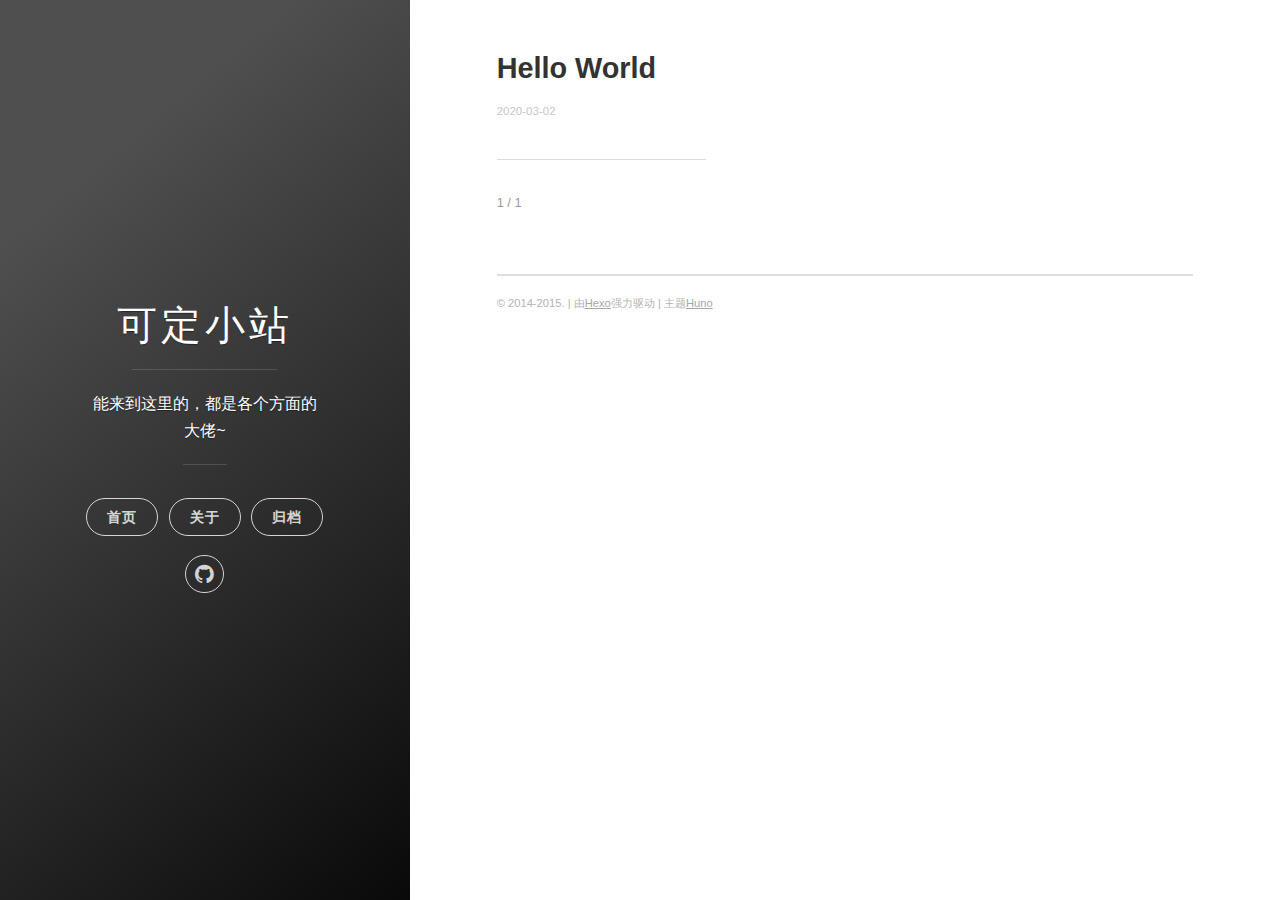
<file: index.html>
<!DOCTYPE html>
<html>
<head>
    <meta charset="utf-8">
    <meta http-equiv="X-UA-Compatible" content="chrome=1">

    

    <title>
      可定小站 
    </title>

    <meta name="viewport" content="width=device-width, initial-scale=1, maximum-scale=1, user-scalable=no">
    
      <meta name="author" content="Cordinovet">
    
    
      <meta name="description" content="能来到这里的，都是各个方面的大佬~">
    

    <meta name="description" content="能来到这里的，都是各个方面的大佬~">
<meta property="og:type" content="website">
<meta property="og:title" content="可定小站">
<meta property="og:url" content="http://site.wnag.com.cn/index.html">
<meta property="og:site_name" content="可定小站">
<meta property="og:description" content="能来到这里的，都是各个方面的大佬~">
<meta property="og:locale" content="zh_CN">
<meta property="article:author" content="Cordinovet">
<meta property="article:tag" content="小站">
<meta property="article:tag" content="博客">
<meta property="article:tag" content="个人博客">
<meta property="article:tag" content="个人小站">
<meta name="twitter:card" content="summary">
    
    
    
      <link rel="icon" type="image/x-icon" href="/favicon.png">
    
    
<link rel="stylesheet" href="/css/uno.css">

    
<link rel="stylesheet" href="/css/highlight.css">

    
<link rel="stylesheet" href="/css/archive.css">

    
<link rel="stylesheet" href="/css/china-social-icon.css">


<meta name="generator" content="Hexo 4.2.0"></head>
<body>

    <span class="mobile btn-mobile-menu">
        <i class="icon icon-list btn-mobile-menu__icon"></i>
        <i class="icon icon-x-circle btn-mobile-close__icon hidden"></i>
    </span>

    
 
<header class="panel-cover">


  <div class="panel-main">

  
    <div class="panel-main__inner panel-inverted">
    <div class="panel-main__content">

        

        <h1 class="panel-cover__title panel-title"><a href="/" title="link to homepage">可定小站</a></h1>
        <hr class="panel-cover__divider" />

        
        <p class="panel-cover__description">
          能来到这里的，都是各个方面的大佬~
        </p>
        <hr class="panel-cover__divider panel-cover__divider--secondary" />
        

        <div class="navigation-wrapper">

          <nav class="cover-navigation cover-navigation--primary">
            <ul class="navigation">

              
                
                <li class="navigation__item"><a href="/#blog" title="" class="blog-button">首页</a></li>
              
                
                <li class="navigation__item"><a href="/about" title="" class="">关于</a></li>
              
                
                <li class="navigation__item"><a href="/archive" title="" class="">归档</a></li>
              

            </ul>
          </nav>

          <!-- ----------------------------
To add a new social icon simply duplicate one of the list items from below
and change the class in the <i> tag to match the desired social network
and then add your link to the <a>. Here is a full list of social network
classes that you can use:

    icon-social-500px
    icon-social-behance
    icon-social-delicious
    icon-social-designer-news
    icon-social-deviant-art
    icon-social-digg
    icon-social-dribbble
    icon-social-facebook
    icon-social-flickr
    icon-social-forrst
    icon-social-foursquare
    icon-social-github
    icon-social-google-plus
    icon-social-hi5
    icon-social-instagram
    icon-social-lastfm
    icon-social-linkedin
    icon-social-medium
    icon-social-myspace
    icon-social-path
    icon-social-pinterest
    icon-social-rdio
    icon-social-reddit
    icon-social-skype
    icon-social-spotify
    icon-social-stack-overflow
    icon-social-steam
    icon-social-stumbleupon
    icon-social-treehouse
    icon-social-tumblr
    icon-social-twitter
    icon-social-vimeo
    icon-social-xbox
    icon-social-yelp
    icon-social-youtube
    icon-social-zerply
    icon-mail

-------------------------------->

<!-- add social info here -->



<nav class="cover-navigation navigation--social">
  <ul class="navigation">

    
      <!-- Github -->
      <li class="navigation__item">
        <a href="https://github.com/cordinovet" target="_blank" rel="noopener" title="Huno on GitHub">
          <i class='icon icon-social-github'></i>
          <span class="label">GitHub</span>
        </a>
      </li>
    

    <!-- China social icon -->
    <!--
    
      <li class="navigation__item">
        <a href="" title="">
          <i class='icon cs-icon-douban'></i>
          <span class="label">Douban</span>
        </a>
      </li>

      <li class="navigation__item">
        <a href="" title="">
          <i class='icon cs-icon-weibo'></i>
          <span class="label">Weibo</span>
        </a>
      </li>

    -->



  </ul>
</nav>



        </div>

      </div>

    </div>

    <div class="panel-cover--overlay"></div>
  </div>
</header>

    <div class="content-wrapper">
        <div class="content-wrapper__inner entry">
            


   <!-- do nothing -->


<div class="main-post-list">
    <ol class="post-list">
    
    
    <li>

      <h2 class="post-list__post-title post-title">
        <a href="/hello-world/" title="link to Hello World">Hello World</a>
      </h2>

      <div class="post-list__meta">

        <time datetime="2020-03-02" class="post-list__meta--date date">2020-03-02</time> 
      </div>

      <div class="excerpt">
        
      </div>

      <hr class="post-list__divider" />
    </li>
    
  </ol>

  <hr class="post-list__divider " />

<nav class="pagination" role="navigation">
    

    <span class="pagination__page-number"> 1 / 1</span>
    
    
</nav>


</div>
            <footer class="footer">

    <span class="footer__copyright">&copy; 2014-2015. | 由<a href="https://hexo.io/" target="_blank" rel="noopener">Hexo</a>强力驱动 | 主题<a href="https://github.com/someus/huno" target="_blank" rel="noopener">Huno</a></span>
    
</footer>
        </div>
    </div>

    <!-- js files -->
    <script src="/js/jquery.min.js"></script>
    <script src="/js/main.js"></script>
    <script src="/js/scale.fix.js"></script>
    

    

    <script type="text/javascript" src="//cdn.mathjax.org/mathjax/latest/MathJax.js?config=TeX-AMS-MML_HTMLorMML"></script>
    <script type="text/javascript"> 
        $(document).ready(function(){
            MathJax.Hub.Config({ 
                tex2jax: {inlineMath: [['[latex]','[/latex]'], ['\\(','\\)']]} 
            });
        });
    </script>


    
    
    
    <!--kill ie6 -->
<!--[if IE 6]>
  <script src="//letskillie6.googlecode.com/svn/trunk/2/zh_CN.js"></script>
<![endif]-->

</body>
</html>
</file>
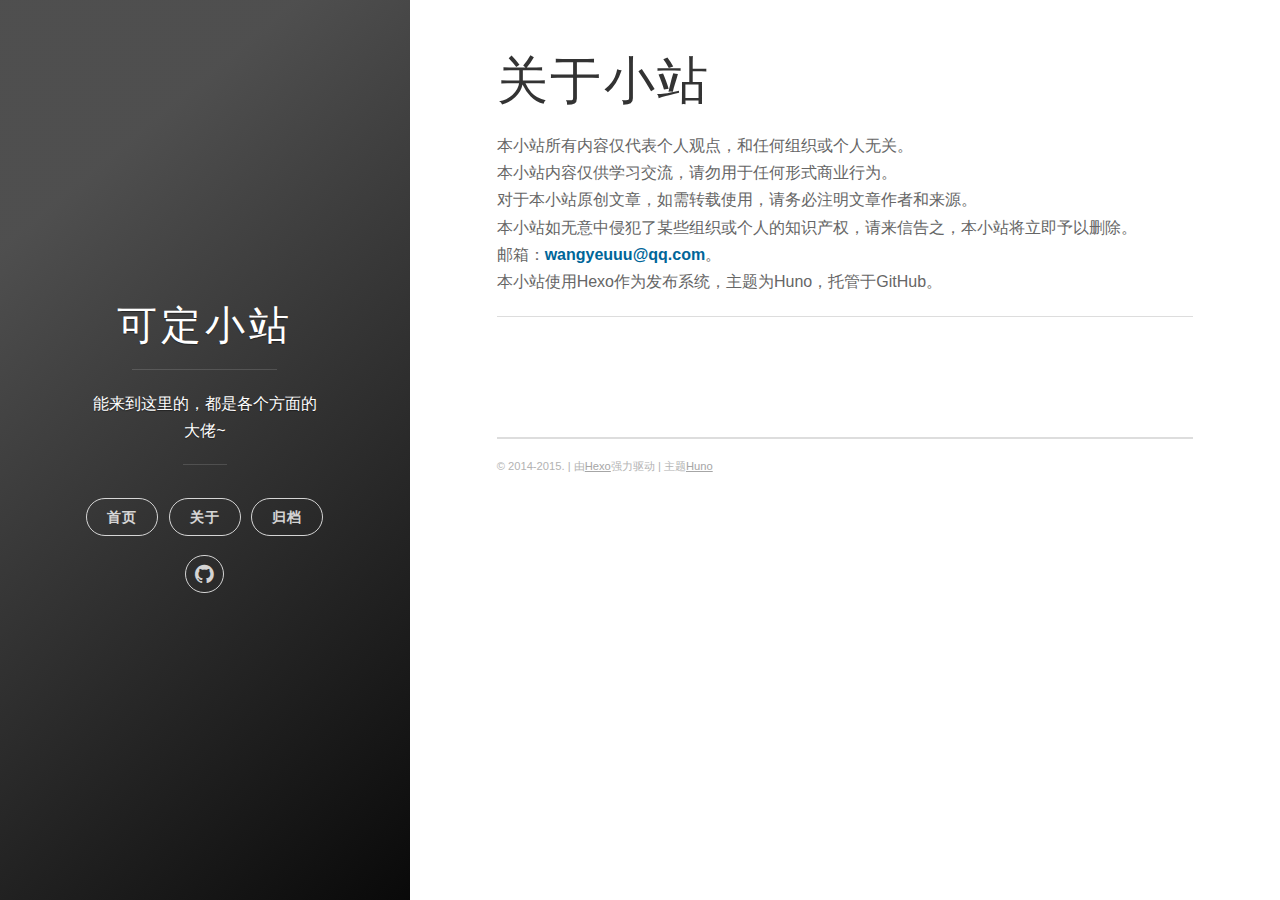
<file: about/index.html>
<!DOCTYPE html>
<html>
<head>
    <meta charset="utf-8">
    <meta http-equiv="X-UA-Compatible" content="chrome=1">

    

    <title>
      关于小站 
    </title>

    <meta name="viewport" content="width=device-width, initial-scale=1, maximum-scale=1, user-scalable=no">
    
      <meta name="author" content="Cordinovet">
    
    

    <meta name="description" content="本小站所有内容仅代表个人观点，和任何组织或个人无关。本小站内容仅供学习交流，请勿用于任何形式商业行为。对于本小站原创文章，如需转载使用，请务必注明文章作者和来源。本小站如无意中侵犯了某些组织或个人的知识产权，请来信告之，本小站将立即予以删除。邮箱：wangyeuuu@qq.com。本小站使用Hexo作为发布系统，主题为Huno，托管于GitHub。">
<meta property="og:type" content="website">
<meta property="og:title" content="关于小站">
<meta property="og:url" content="http://site.wnag.com.cn/about/index.html">
<meta property="og:site_name" content="可定小站">
<meta property="og:description" content="本小站所有内容仅代表个人观点，和任何组织或个人无关。本小站内容仅供学习交流，请勿用于任何形式商业行为。对于本小站原创文章，如需转载使用，请务必注明文章作者和来源。本小站如无意中侵犯了某些组织或个人的知识产权，请来信告之，本小站将立即予以删除。邮箱：wangyeuuu@qq.com。本小站使用Hexo作为发布系统，主题为Huno，托管于GitHub。">
<meta property="og:locale" content="zh_CN">
<meta property="article:published_time" content="2020-03-02T01:13:25.000Z">
<meta property="article:modified_time" content="2020-03-02T04:37:36.501Z">
<meta property="article:author" content="Cordinovet">
<meta property="article:tag" content="小站">
<meta property="article:tag" content="博客">
<meta property="article:tag" content="个人博客">
<meta property="article:tag" content="个人小站">
<meta name="twitter:card" content="summary">
    
    
    
      <link rel="icon" type="image/x-icon" href="/favicon.png">
    
    
<link rel="stylesheet" href="/css/uno.css">

    
<link rel="stylesheet" href="/css/highlight.css">

    
<link rel="stylesheet" href="/css/archive.css">

    
<link rel="stylesheet" href="/css/china-social-icon.css">


<meta name="generator" content="Hexo 4.2.0"></head>
<body>

    <span class="mobile btn-mobile-menu">
        <i class="icon icon-list btn-mobile-menu__icon"></i>
        <i class="icon icon-x-circle btn-mobile-close__icon hidden"></i>
    </span>

    

<header class="panel-cover panel-cover--collapsed">


  <div class="panel-main">

  
    <div class="panel-main__inner panel-inverted">
    <div class="panel-main__content">

        

        <h1 class="panel-cover__title panel-title"><a href="/" title="link to homepage">可定小站</a></h1>
        <hr class="panel-cover__divider" />

        
        <p class="panel-cover__description">
          能来到这里的，都是各个方面的大佬~
        </p>
        <hr class="panel-cover__divider panel-cover__divider--secondary" />
        

        <div class="navigation-wrapper">

          <nav class="cover-navigation cover-navigation--primary">
            <ul class="navigation">

              
                
                <li class="navigation__item"><a href="/#blog" title="" class="blog-button">首页</a></li>
              
                
                <li class="navigation__item"><a href="/about" title="" class="">关于</a></li>
              
                
                <li class="navigation__item"><a href="/archive" title="" class="">归档</a></li>
              

            </ul>
          </nav>

          <!-- ----------------------------
To add a new social icon simply duplicate one of the list items from below
and change the class in the <i> tag to match the desired social network
and then add your link to the <a>. Here is a full list of social network
classes that you can use:

    icon-social-500px
    icon-social-behance
    icon-social-delicious
    icon-social-designer-news
    icon-social-deviant-art
    icon-social-digg
    icon-social-dribbble
    icon-social-facebook
    icon-social-flickr
    icon-social-forrst
    icon-social-foursquare
    icon-social-github
    icon-social-google-plus
    icon-social-hi5
    icon-social-instagram
    icon-social-lastfm
    icon-social-linkedin
    icon-social-medium
    icon-social-myspace
    icon-social-path
    icon-social-pinterest
    icon-social-rdio
    icon-social-reddit
    icon-social-skype
    icon-social-spotify
    icon-social-stack-overflow
    icon-social-steam
    icon-social-stumbleupon
    icon-social-treehouse
    icon-social-tumblr
    icon-social-twitter
    icon-social-vimeo
    icon-social-xbox
    icon-social-yelp
    icon-social-youtube
    icon-social-zerply
    icon-mail

-------------------------------->

<!-- add social info here -->



<nav class="cover-navigation navigation--social">
  <ul class="navigation">

    
      <!-- Github -->
      <li class="navigation__item">
        <a href="https://github.com/cordinovet" target="_blank" rel="noopener" title="Huno on GitHub">
          <i class='icon icon-social-github'></i>
          <span class="label">GitHub</span>
        </a>
      </li>
    

    <!-- China social icon -->
    <!--
    
      <li class="navigation__item">
        <a href="" title="">
          <i class='icon cs-icon-douban'></i>
          <span class="label">Douban</span>
        </a>
      </li>

      <li class="navigation__item">
        <a href="" title="">
          <i class='icon cs-icon-weibo'></i>
          <span class="label">Weibo</span>
        </a>
      </li>

    -->



  </ul>
</nav>



        </div>

      </div>

    </div>

    <div class="panel-cover--overlay"></div>
  </div>
</header>

    <div class="content-wrapper">
        <div class="content-wrapper__inner entry">
            

<article class="post-container post-container--single">

  <header class="post-header">
    
    <h1 class="post-title">关于小站</h1>

    

  </header>

  <section id="post-content" class="article-content post">
    <p>本小站所有内容仅代表个人观点，和任何组织或个人无关。<br>本小站内容仅供学习交流，请勿用于任何形式商业行为。<br>对于本小站原创文章，如需转载使用，请务必注明文章作者和来源。<br>本小站如无意中侵犯了某些组织或个人的知识产权，请来信告之，本小站将立即予以删除。<br>邮箱：<strong><a href="mailto:wangyeuuu@qq.com">wangyeuuu@qq.com</a></strong>。<br>本小站使用Hexo作为发布系统，主题为Huno，托管于GitHub。</p>

  </section>

  <section class="post-comments">

    <!-- 将评论系统（例如Disqus、多说、友言、畅言等）提供的代码片段粘贴在这里 -->
<!--PC和WAP自适应版-->
<div id="SOHUCS" ></div> 
<script type="text/javascript"> 
(function(){ 
var appid = 'cyuIotObk'; 
var conf = 'prod_a4428b8995249e4111fd2dfd294844fc'; 
var width = window.innerWidth || document.documentElement.clientWidth; 
if (width < 960) { 
window.document.write('<script id="changyan_mobile_js" charset="utf-8" type="text/javascript" src="http://cy-cdn.kuaizhan.com/upload/mobile/wap-js/changyan_mobile.js?client_id=' + appid + '&conf=' + conf + '"><\/script>'); } else { var loadJs=function(d,a){var c=document.getElementsByTagName("head")[0]||document.head||document.documentElement;var b=document.createElement("script");b.setAttribute("type","text/javascript");b.setAttribute("charset","UTF-8");b.setAttribute("src",d);if(typeof a==="function"){if(window.attachEvent){b.onreadystatechange=function(){var e=b.readyState;if(e==="loaded"||e==="complete"){b.onreadystatechange=null;a()}}}else{b.onload=a}}c.appendChild(b)};loadJs("http://cy-cdn.kuaizhan.com/upload/changyan.js",function(){window.changyan.api.config({appid:appid,conf:conf})}); } })(); </script>
    
</section>


</article>


            <footer class="footer">

    <span class="footer__copyright">&copy; 2014-2015. | 由<a href="https://hexo.io/" target="_blank" rel="noopener">Hexo</a>强力驱动 | 主题<a href="https://github.com/someus/huno" target="_blank" rel="noopener">Huno</a></span>
    
</footer>
        </div>
    </div>

    <!-- js files -->
    <script src="/js/jquery.min.js"></script>
    <script src="/js/main.js"></script>
    <script src="/js/scale.fix.js"></script>
    

    

    <script type="text/javascript" src="//cdn.mathjax.org/mathjax/latest/MathJax.js?config=TeX-AMS-MML_HTMLorMML"></script>
    <script type="text/javascript"> 
        $(document).ready(function(){
            MathJax.Hub.Config({ 
                tex2jax: {inlineMath: [['[latex]','[/latex]'], ['\\(','\\)']]} 
            });
        });
    </script>


    
    
    
    <!--kill ie6 -->
<!--[if IE 6]>
  <script src="//letskillie6.googlecode.com/svn/trunk/2/zh_CN.js"></script>
<![endif]-->

</body>
</html>
</file>
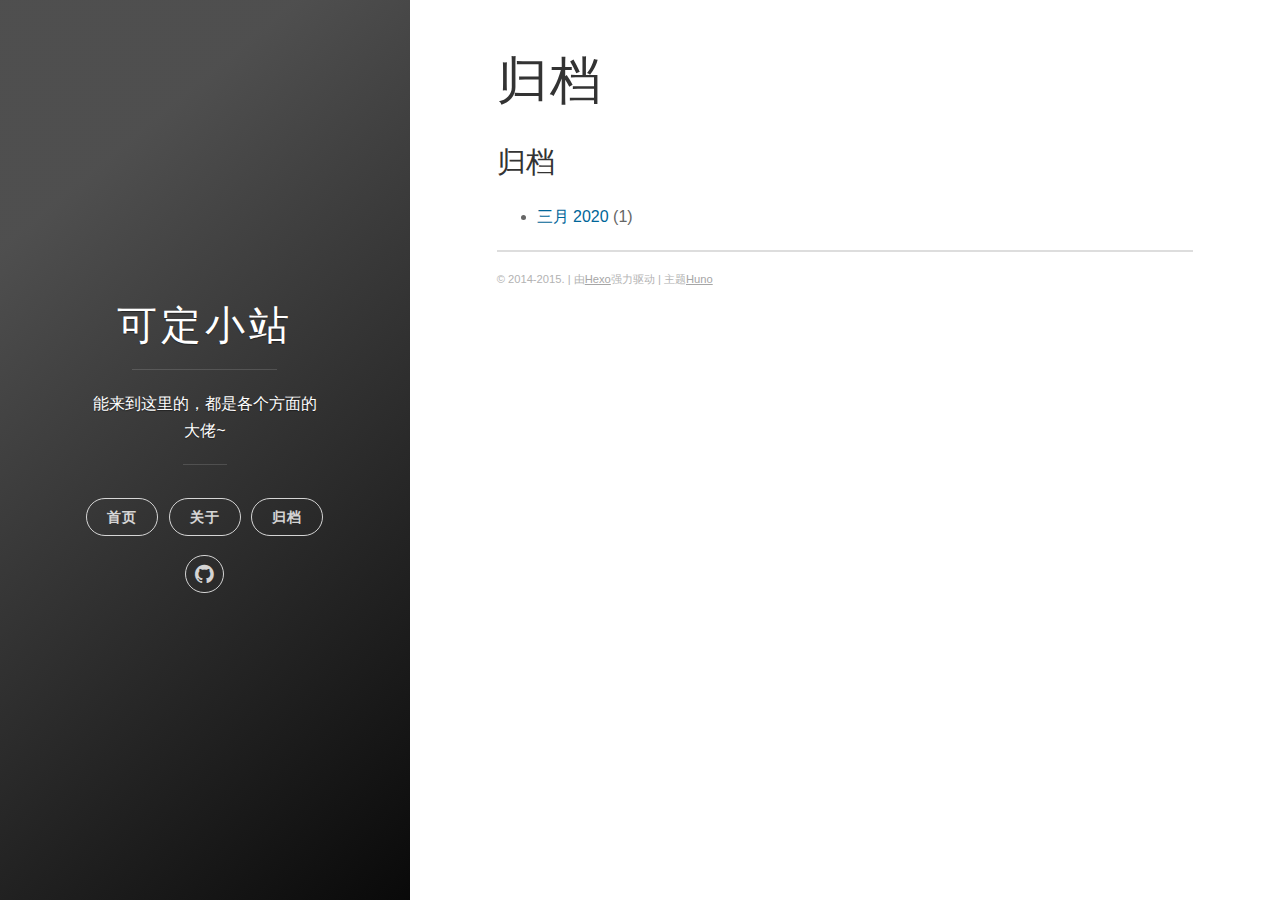
<file: archive/index.html>
<!DOCTYPE html>
<html>
<head>
    <meta charset="utf-8">
    <meta http-equiv="X-UA-Compatible" content="chrome=1">

    

    <title>
      归档 
    </title>

    <meta name="viewport" content="width=device-width, initial-scale=1, maximum-scale=1, user-scalable=no">
    
      <meta name="author" content="Cordinovet">
    
    

    <meta name="description" content="能来到这里的，都是各个方面的大佬~">
<meta property="og:type" content="website">
<meta property="og:title" content="归档">
<meta property="og:url" content="http://site.wnag.com.cn/archive/index.html">
<meta property="og:site_name" content="可定小站">
<meta property="og:description" content="能来到这里的，都是各个方面的大佬~">
<meta property="og:locale" content="zh_CN">
<meta property="article:published_time" content="2020-03-02T01:04:10.668Z">
<meta property="article:modified_time" content="2020-03-02T01:04:10.665Z">
<meta property="article:author" content="Cordinovet">
<meta property="article:tag" content="小站">
<meta property="article:tag" content="博客">
<meta property="article:tag" content="个人博客">
<meta property="article:tag" content="个人小站">
<meta name="twitter:card" content="summary">
    
    
    
      <link rel="icon" type="image/x-icon" href="/favicon.png">
    
    
<link rel="stylesheet" href="/css/uno.css">

    
<link rel="stylesheet" href="/css/highlight.css">

    
<link rel="stylesheet" href="/css/archive.css">

    
<link rel="stylesheet" href="/css/china-social-icon.css">


<meta name="generator" content="Hexo 4.2.0"></head>
<body>

    <span class="mobile btn-mobile-menu">
        <i class="icon icon-list btn-mobile-menu__icon"></i>
        <i class="icon icon-x-circle btn-mobile-close__icon hidden"></i>
    </span>

    

<header class="panel-cover panel-cover--collapsed">


  <div class="panel-main">

  
    <div class="panel-main__inner panel-inverted">
    <div class="panel-main__content">

        

        <h1 class="panel-cover__title panel-title"><a href="/" title="link to homepage">可定小站</a></h1>
        <hr class="panel-cover__divider" />

        
        <p class="panel-cover__description">
          能来到这里的，都是各个方面的大佬~
        </p>
        <hr class="panel-cover__divider panel-cover__divider--secondary" />
        

        <div class="navigation-wrapper">

          <nav class="cover-navigation cover-navigation--primary">
            <ul class="navigation">

              
                
                <li class="navigation__item"><a href="/#blog" title="" class="blog-button">首页</a></li>
              
                
                <li class="navigation__item"><a href="/about" title="" class="">关于</a></li>
              
                
                <li class="navigation__item"><a href="/archive" title="" class="">归档</a></li>
              

            </ul>
          </nav>

          <!-- ----------------------------
To add a new social icon simply duplicate one of the list items from below
and change the class in the <i> tag to match the desired social network
and then add your link to the <a>. Here is a full list of social network
classes that you can use:

    icon-social-500px
    icon-social-behance
    icon-social-delicious
    icon-social-designer-news
    icon-social-deviant-art
    icon-social-digg
    icon-social-dribbble
    icon-social-facebook
    icon-social-flickr
    icon-social-forrst
    icon-social-foursquare
    icon-social-github
    icon-social-google-plus
    icon-social-hi5
    icon-social-instagram
    icon-social-lastfm
    icon-social-linkedin
    icon-social-medium
    icon-social-myspace
    icon-social-path
    icon-social-pinterest
    icon-social-rdio
    icon-social-reddit
    icon-social-skype
    icon-social-spotify
    icon-social-stack-overflow
    icon-social-steam
    icon-social-stumbleupon
    icon-social-treehouse
    icon-social-tumblr
    icon-social-twitter
    icon-social-vimeo
    icon-social-xbox
    icon-social-yelp
    icon-social-youtube
    icon-social-zerply
    icon-mail

-------------------------------->

<!-- add social info here -->



<nav class="cover-navigation navigation--social">
  <ul class="navigation">

    
      <!-- Github -->
      <li class="navigation__item">
        <a href="https://github.com/cordinovet" target="_blank" rel="noopener" title="Huno on GitHub">
          <i class='icon icon-social-github'></i>
          <span class="label">GitHub</span>
        </a>
      </li>
    

    <!-- China social icon -->
    <!--
    
      <li class="navigation__item">
        <a href="" title="">
          <i class='icon cs-icon-douban'></i>
          <span class="label">Douban</span>
        </a>
      </li>

      <li class="navigation__item">
        <a href="" title="">
          <i class='icon cs-icon-weibo'></i>
          <span class="label">Weibo</span>
        </a>
      </li>

    -->



  </ul>
</nav>



        </div>

      </div>

    </div>

    <div class="panel-cover--overlay"></div>
  </div>
</header>

    <div class="content-wrapper">
        <div class="content-wrapper__inner entry">
            

<article class="post-container post-container--single">

  <header class="post-header">
    
    <h1 class="post-title">归档</h1>

    <section id="post-content" class="article-content post">
        
    </section>


  </header>

</article>

<div class="archive-meta">






    <h3>归档</h3>
    <div class="archiveslist">
      <ul class="archive-list"><li class="archive-list-item"><a class="archive-list-link" href="/archives/2020/03/">三月 2020</a><span class="archive-list-count">1</span></li></ul>
    </div>


</div>
            <footer class="footer">

    <span class="footer__copyright">&copy; 2014-2015. | 由<a href="https://hexo.io/" target="_blank" rel="noopener">Hexo</a>强力驱动 | 主题<a href="https://github.com/someus/huno" target="_blank" rel="noopener">Huno</a></span>
    
</footer>
        </div>
    </div>

    <!-- js files -->
    <script src="/js/jquery.min.js"></script>
    <script src="/js/main.js"></script>
    <script src="/js/scale.fix.js"></script>
    

    

    <script type="text/javascript" src="//cdn.mathjax.org/mathjax/latest/MathJax.js?config=TeX-AMS-MML_HTMLorMML"></script>
    <script type="text/javascript"> 
        $(document).ready(function(){
            MathJax.Hub.Config({ 
                tex2jax: {inlineMath: [['[latex]','[/latex]'], ['\\(','\\)']]} 
            });
        });
    </script>


    
    
    
    <!--kill ie6 -->
<!--[if IE 6]>
  <script src="//letskillie6.googlecode.com/svn/trunk/2/zh_CN.js"></script>
<![endif]-->

</body>
</html>
</file>
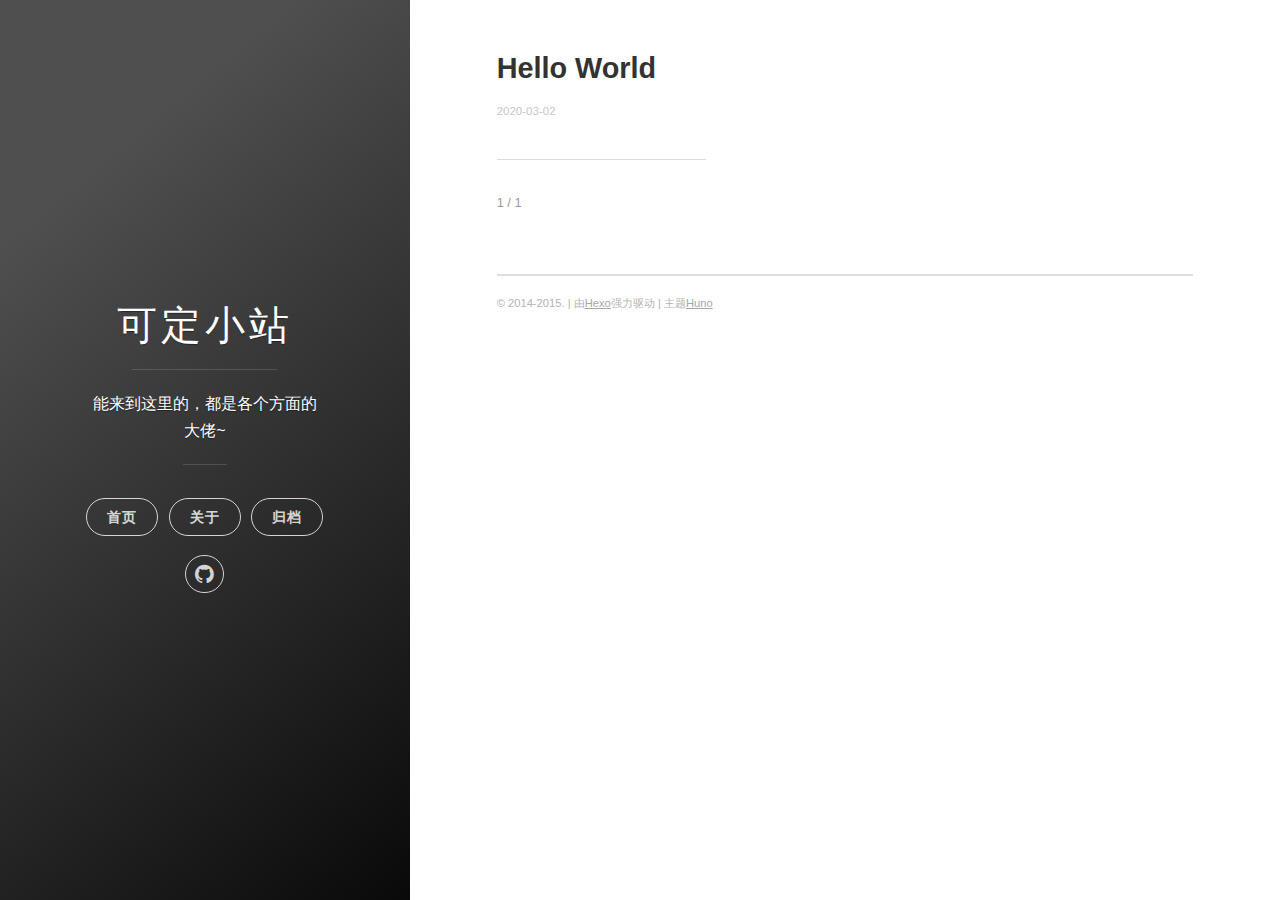
<file: archives/index.html>
<!DOCTYPE html>
<html>
<head>
    <meta charset="utf-8">
    <meta http-equiv="X-UA-Compatible" content="chrome=1">

    

    <title>
      归档 
    </title>

    <meta name="viewport" content="width=device-width, initial-scale=1, maximum-scale=1, user-scalable=no">
    
      <meta name="author" content="Cordinovet">
    
    

    <meta name="description" content="能来到这里的，都是各个方面的大佬~">
<meta property="og:type" content="website">
<meta property="og:title" content="归档">
<meta property="og:url" content="http://site.wnag.com.cn/archives/index.html">
<meta property="og:site_name" content="可定小站">
<meta property="og:description" content="能来到这里的，都是各个方面的大佬~">
<meta property="og:locale" content="zh_CN">
<meta property="article:author" content="Cordinovet">
<meta property="article:tag" content="小站">
<meta property="article:tag" content="博客">
<meta property="article:tag" content="个人博客">
<meta property="article:tag" content="个人小站">
<meta name="twitter:card" content="summary">
    
    
    
      <link rel="icon" type="image/x-icon" href="/favicon.png">
    
    
<link rel="stylesheet" href="/css/uno.css">

    
<link rel="stylesheet" href="/css/highlight.css">

    
<link rel="stylesheet" href="/css/archive.css">

    
<link rel="stylesheet" href="/css/china-social-icon.css">


<meta name="generator" content="Hexo 4.2.0"></head>
<body>

    <span class="mobile btn-mobile-menu">
        <i class="icon icon-list btn-mobile-menu__icon"></i>
        <i class="icon icon-x-circle btn-mobile-close__icon hidden"></i>
    </span>

    

<header class="panel-cover panel-cover--collapsed">


  <div class="panel-main">

  
    <div class="panel-main__inner panel-inverted">
    <div class="panel-main__content">

        

        <h1 class="panel-cover__title panel-title"><a href="/" title="link to homepage">可定小站</a></h1>
        <hr class="panel-cover__divider" />

        
        <p class="panel-cover__description">
          能来到这里的，都是各个方面的大佬~
        </p>
        <hr class="panel-cover__divider panel-cover__divider--secondary" />
        

        <div class="navigation-wrapper">

          <nav class="cover-navigation cover-navigation--primary">
            <ul class="navigation">

              
                
                <li class="navigation__item"><a href="/#blog" title="" class="blog-button">首页</a></li>
              
                
                <li class="navigation__item"><a href="/about" title="" class="">关于</a></li>
              
                
                <li class="navigation__item"><a href="/archive" title="" class="">归档</a></li>
              

            </ul>
          </nav>

          <!-- ----------------------------
To add a new social icon simply duplicate one of the list items from below
and change the class in the <i> tag to match the desired social network
and then add your link to the <a>. Here is a full list of social network
classes that you can use:

    icon-social-500px
    icon-social-behance
    icon-social-delicious
    icon-social-designer-news
    icon-social-deviant-art
    icon-social-digg
    icon-social-dribbble
    icon-social-facebook
    icon-social-flickr
    icon-social-forrst
    icon-social-foursquare
    icon-social-github
    icon-social-google-plus
    icon-social-hi5
    icon-social-instagram
    icon-social-lastfm
    icon-social-linkedin
    icon-social-medium
    icon-social-myspace
    icon-social-path
    icon-social-pinterest
    icon-social-rdio
    icon-social-reddit
    icon-social-skype
    icon-social-spotify
    icon-social-stack-overflow
    icon-social-steam
    icon-social-stumbleupon
    icon-social-treehouse
    icon-social-tumblr
    icon-social-twitter
    icon-social-vimeo
    icon-social-xbox
    icon-social-yelp
    icon-social-youtube
    icon-social-zerply
    icon-mail

-------------------------------->

<!-- add social info here -->



<nav class="cover-navigation navigation--social">
  <ul class="navigation">

    
      <!-- Github -->
      <li class="navigation__item">
        <a href="https://github.com/cordinovet" target="_blank" rel="noopener" title="Huno on GitHub">
          <i class='icon icon-social-github'></i>
          <span class="label">GitHub</span>
        </a>
      </li>
    

    <!-- China social icon -->
    <!--
    
      <li class="navigation__item">
        <a href="" title="">
          <i class='icon cs-icon-douban'></i>
          <span class="label">Douban</span>
        </a>
      </li>

      <li class="navigation__item">
        <a href="" title="">
          <i class='icon cs-icon-weibo'></i>
          <span class="label">Weibo</span>
        </a>
      </li>

    -->



  </ul>
</nav>



        </div>

      </div>

    </div>

    <div class="panel-cover--overlay"></div>
  </div>
</header>

    <div class="content-wrapper">
        <div class="content-wrapper__inner entry">
            


   <!-- do nothing -->


<div class="main-post-list">
    <ol class="post-list">
    
    
    <li>

      <h2 class="post-list__post-title post-title">
        <a href="/hello-world/" title="link to Hello World">Hello World</a>
      </h2>

      <div class="post-list__meta">

        <time datetime="2020-03-02" class="post-list__meta--date date">2020-03-02</time> 
      </div>

      <div class="excerpt">
        
      </div>

      <hr class="post-list__divider" />
    </li>
    
  </ol>

  <hr class="post-list__divider " />

<nav class="pagination" role="navigation">
    

    <span class="pagination__page-number"> 1 / 1</span>
    
    
</nav>


</div>
            <footer class="footer">

    <span class="footer__copyright">&copy; 2014-2015. | 由<a href="https://hexo.io/" target="_blank" rel="noopener">Hexo</a>强力驱动 | 主题<a href="https://github.com/someus/huno" target="_blank" rel="noopener">Huno</a></span>
    
</footer>
        </div>
    </div>

    <!-- js files -->
    <script src="/js/jquery.min.js"></script>
    <script src="/js/main.js"></script>
    <script src="/js/scale.fix.js"></script>
    

    

    <script type="text/javascript" src="//cdn.mathjax.org/mathjax/latest/MathJax.js?config=TeX-AMS-MML_HTMLorMML"></script>
    <script type="text/javascript"> 
        $(document).ready(function(){
            MathJax.Hub.Config({ 
                tex2jax: {inlineMath: [['[latex]','[/latex]'], ['\\(','\\)']]} 
            });
        });
    </script>


    
    
    
    <!--kill ie6 -->
<!--[if IE 6]>
  <script src="//letskillie6.googlecode.com/svn/trunk/2/zh_CN.js"></script>
<![endif]-->

</body>
</html>
</file>
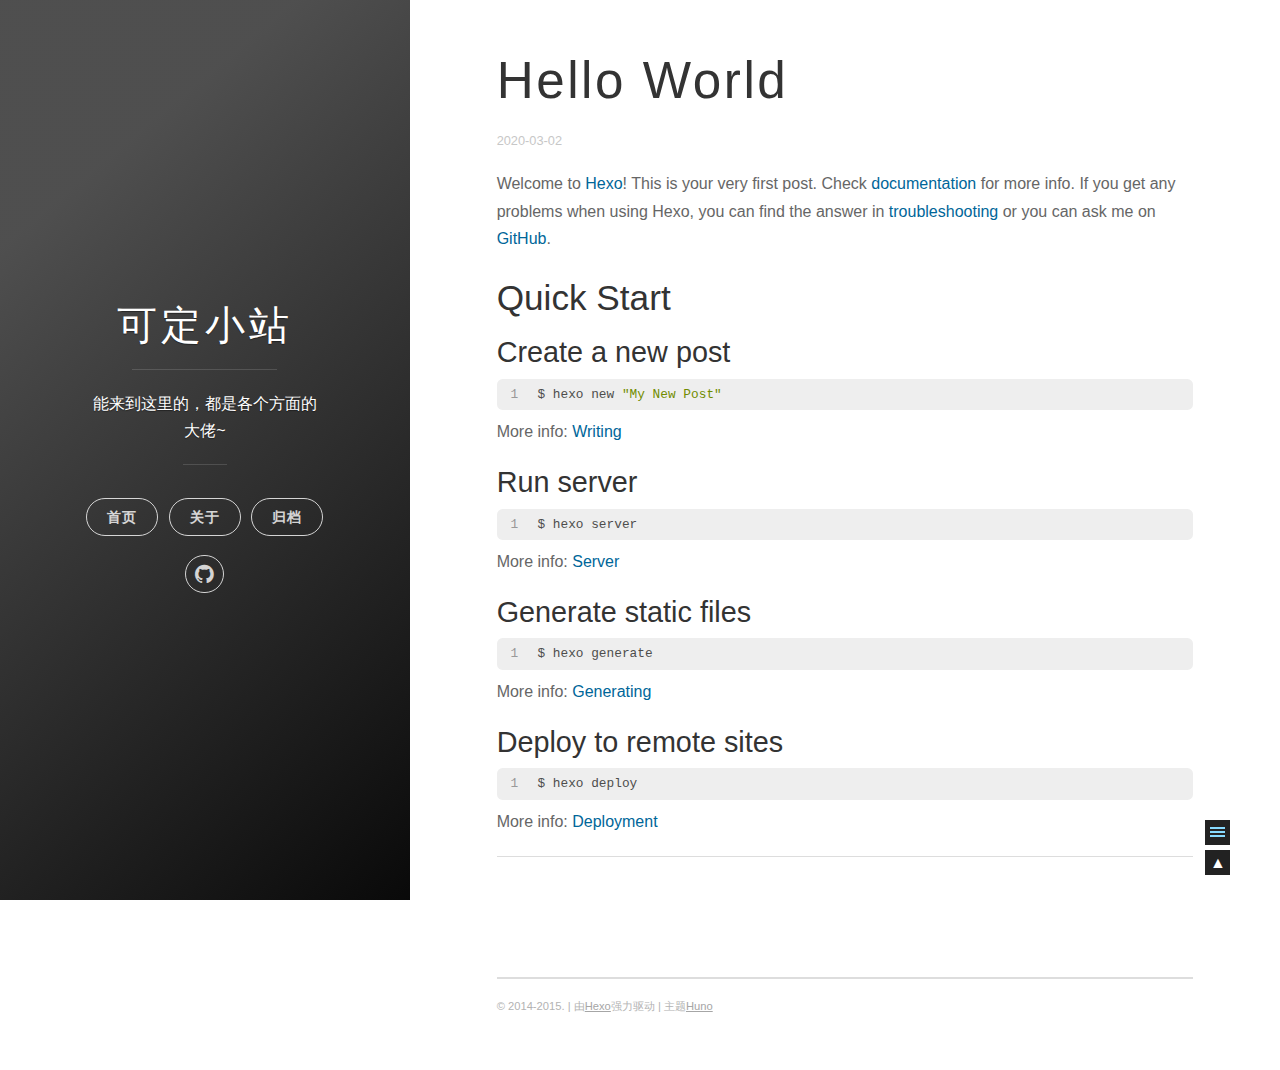
<file: hello-world/index.html>
<!DOCTYPE html>
<html>
<head>
    <meta charset="utf-8">
    <meta http-equiv="X-UA-Compatible" content="chrome=1">

    

    <title>
      Hello World | 可定小站 
    </title>

    <meta name="viewport" content="width=device-width, initial-scale=1, maximum-scale=1, user-scalable=no">
    
      <meta name="author" content="Cordinovet">
    
    

    <meta name="description" content="Welcome to Hexo! This is your very first post. Check documentation for more info. If you get any problems when using Hexo, you can find the answer in troubleshooting or you can ask me on GitHub. Quick">
<meta property="og:type" content="article">
<meta property="og:title" content="Hello World | 可定小站">
<meta property="og:url" content="http://site.wnag.com.cn/hello-world/index.html">
<meta property="og:site_name" content="可定小站">
<meta property="og:description" content="Welcome to Hexo! This is your very first post. Check documentation for more info. If you get any problems when using Hexo, you can find the answer in troubleshooting or you can ask me on GitHub. Quick">
<meta property="og:locale" content="zh_CN">
<meta property="article:published_time" content="2020-03-02T04:22:26.242Z">
<meta property="article:modified_time" content="2020-03-02T00:02:50.673Z">
<meta property="article:author" content="Cordinovet">
<meta property="article:tag" content="小站">
<meta property="article:tag" content="博客">
<meta property="article:tag" content="个人博客">
<meta property="article:tag" content="个人小站">
<meta name="twitter:card" content="summary">
    
    
    
      <link rel="icon" type="image/x-icon" href="/favicon.png">
    
    
<link rel="stylesheet" href="/css/uno.css">

    
<link rel="stylesheet" href="/css/highlight.css">

    
<link rel="stylesheet" href="/css/archive.css">

    
<link rel="stylesheet" href="/css/china-social-icon.css">


<meta name="generator" content="Hexo 4.2.0"></head>
<body>

    <span class="mobile btn-mobile-menu">
        <i class="icon icon-list btn-mobile-menu__icon"></i>
        <i class="icon icon-x-circle btn-mobile-close__icon hidden"></i>
    </span>

    

<header class="panel-cover panel-cover--collapsed">


  <div class="panel-main">

  
    <div class="panel-main__inner panel-inverted">
    <div class="panel-main__content">

        

        <h1 class="panel-cover__title panel-title"><a href="/" title="link to homepage">可定小站</a></h1>
        <hr class="panel-cover__divider" />

        
        <p class="panel-cover__description">
          能来到这里的，都是各个方面的大佬~
        </p>
        <hr class="panel-cover__divider panel-cover__divider--secondary" />
        

        <div class="navigation-wrapper">

          <nav class="cover-navigation cover-navigation--primary">
            <ul class="navigation">

              
                
                <li class="navigation__item"><a href="/#blog" title="" class="blog-button">首页</a></li>
              
                
                <li class="navigation__item"><a href="/about" title="" class="">关于</a></li>
              
                
                <li class="navigation__item"><a href="/archive" title="" class="">归档</a></li>
              

            </ul>
          </nav>

          <!-- ----------------------------
To add a new social icon simply duplicate one of the list items from below
and change the class in the <i> tag to match the desired social network
and then add your link to the <a>. Here is a full list of social network
classes that you can use:

    icon-social-500px
    icon-social-behance
    icon-social-delicious
    icon-social-designer-news
    icon-social-deviant-art
    icon-social-digg
    icon-social-dribbble
    icon-social-facebook
    icon-social-flickr
    icon-social-forrst
    icon-social-foursquare
    icon-social-github
    icon-social-google-plus
    icon-social-hi5
    icon-social-instagram
    icon-social-lastfm
    icon-social-linkedin
    icon-social-medium
    icon-social-myspace
    icon-social-path
    icon-social-pinterest
    icon-social-rdio
    icon-social-reddit
    icon-social-skype
    icon-social-spotify
    icon-social-stack-overflow
    icon-social-steam
    icon-social-stumbleupon
    icon-social-treehouse
    icon-social-tumblr
    icon-social-twitter
    icon-social-vimeo
    icon-social-xbox
    icon-social-yelp
    icon-social-youtube
    icon-social-zerply
    icon-mail

-------------------------------->

<!-- add social info here -->



<nav class="cover-navigation navigation--social">
  <ul class="navigation">

    
      <!-- Github -->
      <li class="navigation__item">
        <a href="https://github.com/cordinovet" target="_blank" rel="noopener" title="Huno on GitHub">
          <i class='icon icon-social-github'></i>
          <span class="label">GitHub</span>
        </a>
      </li>
    

    <!-- China social icon -->
    <!--
    
      <li class="navigation__item">
        <a href="" title="">
          <i class='icon cs-icon-douban'></i>
          <span class="label">Douban</span>
        </a>
      </li>

      <li class="navigation__item">
        <a href="" title="">
          <i class='icon cs-icon-weibo'></i>
          <span class="label">Weibo</span>
        </a>
      </li>

    -->



  </ul>
</nav>



        </div>

      </div>

    </div>

    <div class="panel-cover--overlay"></div>
  </div>
</header>

    <div class="content-wrapper">
        <div class="content-wrapper__inner entry">
            

<article class="post-container post-container--single">

  <header class="post-header">
    
    <h1 class="post-title">Hello World</h1>

    

    <div class="post-meta">
      <time datetime="2020-03-02" class="post-meta__date date">2020-03-02</time> 

      <span class="post-meta__tags tags">

          

          

      </span>
    </div>
    
    

  </header>

  <section id="post-content" class="article-content post">
    <p>Welcome to <a href="https://hexo.io/" target="_blank" rel="noopener">Hexo</a>! This is your very first post. Check <a href="https://hexo.io/docs/" target="_blank" rel="noopener">documentation</a> for more info. If you get any problems when using Hexo, you can find the answer in <a href="https://hexo.io/docs/troubleshooting.html" target="_blank" rel="noopener">troubleshooting</a> or you can ask me on <a href="https://github.com/hexojs/hexo/issues" target="_blank" rel="noopener">GitHub</a>.</p>
<h2 id="Quick-Start"><a href="#Quick-Start" class="headerlink" title="Quick Start"></a>Quick Start</h2><h3 id="Create-a-new-post"><a href="#Create-a-new-post" class="headerlink" title="Create a new post"></a>Create a new post</h3><figure class="highlight bash"><table><tr><td class="gutter"><pre><span class="line">1</span><br></pre></td><td class="code"><pre><span class="line">$ hexo new <span class="string">"My New Post"</span></span><br></pre></td></tr></table></figure>

<p>More info: <a href="https://hexo.io/docs/writing.html" target="_blank" rel="noopener">Writing</a></p>
<h3 id="Run-server"><a href="#Run-server" class="headerlink" title="Run server"></a>Run server</h3><figure class="highlight bash"><table><tr><td class="gutter"><pre><span class="line">1</span><br></pre></td><td class="code"><pre><span class="line">$ hexo server</span><br></pre></td></tr></table></figure>

<p>More info: <a href="https://hexo.io/docs/server.html" target="_blank" rel="noopener">Server</a></p>
<h3 id="Generate-static-files"><a href="#Generate-static-files" class="headerlink" title="Generate static files"></a>Generate static files</h3><figure class="highlight bash"><table><tr><td class="gutter"><pre><span class="line">1</span><br></pre></td><td class="code"><pre><span class="line">$ hexo generate</span><br></pre></td></tr></table></figure>

<p>More info: <a href="https://hexo.io/docs/generating.html" target="_blank" rel="noopener">Generating</a></p>
<h3 id="Deploy-to-remote-sites"><a href="#Deploy-to-remote-sites" class="headerlink" title="Deploy to remote sites"></a>Deploy to remote sites</h3><figure class="highlight bash"><table><tr><td class="gutter"><pre><span class="line">1</span><br></pre></td><td class="code"><pre><span class="line">$ hexo deploy</span><br></pre></td></tr></table></figure>

<p>More info: <a href="https://hexo.io/docs/one-command-deployment.html" target="_blank" rel="noopener">Deployment</a></p>

  </section>

  <section class="post-comments">

    <!-- 将评论系统（例如Disqus、多说、友言、畅言等）提供的代码片段粘贴在这里 -->
<!--PC和WAP自适应版-->
<div id="SOHUCS" ></div> 
<script type="text/javascript"> 
(function(){ 
var appid = 'cyuIotObk'; 
var conf = 'prod_a4428b8995249e4111fd2dfd294844fc'; 
var width = window.innerWidth || document.documentElement.clientWidth; 
if (width < 960) { 
window.document.write('<script id="changyan_mobile_js" charset="utf-8" type="text/javascript" src="http://cy-cdn.kuaizhan.com/upload/mobile/wap-js/changyan_mobile.js?client_id=' + appid + '&conf=' + conf + '"><\/script>'); } else { var loadJs=function(d,a){var c=document.getElementsByTagName("head")[0]||document.head||document.documentElement;var b=document.createElement("script");b.setAttribute("type","text/javascript");b.setAttribute("charset","UTF-8");b.setAttribute("src",d);if(typeof a==="function"){if(window.attachEvent){b.onreadystatechange=function(){var e=b.readyState;if(e==="loaded"||e==="complete"){b.onreadystatechange=null;a()}}}else{b.onload=a}}c.appendChild(b)};loadJs("http://cy-cdn.kuaizhan.com/upload/changyan.js",function(){window.changyan.api.config({appid:appid,conf:conf})}); } })(); </script>
    
</section>


</article>


            <footer class="footer">

    <span class="footer__copyright">&copy; 2014-2015. | 由<a href="https://hexo.io/" target="_blank" rel="noopener">Hexo</a>强力驱动 | 主题<a href="https://github.com/someus/huno" target="_blank" rel="noopener">Huno</a></span>
    
</footer>
        </div>
    </div>

    <!-- js files -->
    <script src="/js/jquery.min.js"></script>
    <script src="/js/main.js"></script>
    <script src="/js/scale.fix.js"></script>
    

    

    <script type="text/javascript" src="//cdn.mathjax.org/mathjax/latest/MathJax.js?config=TeX-AMS-MML_HTMLorMML"></script>
    <script type="text/javascript"> 
        $(document).ready(function(){
            MathJax.Hub.Config({ 
                tex2jax: {inlineMath: [['[latex]','[/latex]'], ['\\(','\\)']]} 
            });
        });
    </script>


    

    <script src="/js/jquery.min.js"></script>
    <script src="/js/awesome-toc.min.js"></script>
    <script>
        $(document).ready(function(){
            $.awesome_toc({
                overlay: true,
                contentId: "post-content",
            });
        });
    </script>


    
    
    <!--kill ie6 -->
<!--[if IE 6]>
  <script src="//letskillie6.googlecode.com/svn/trunk/2/zh_CN.js"></script>
<![endif]-->

</body>
</html>
</file>
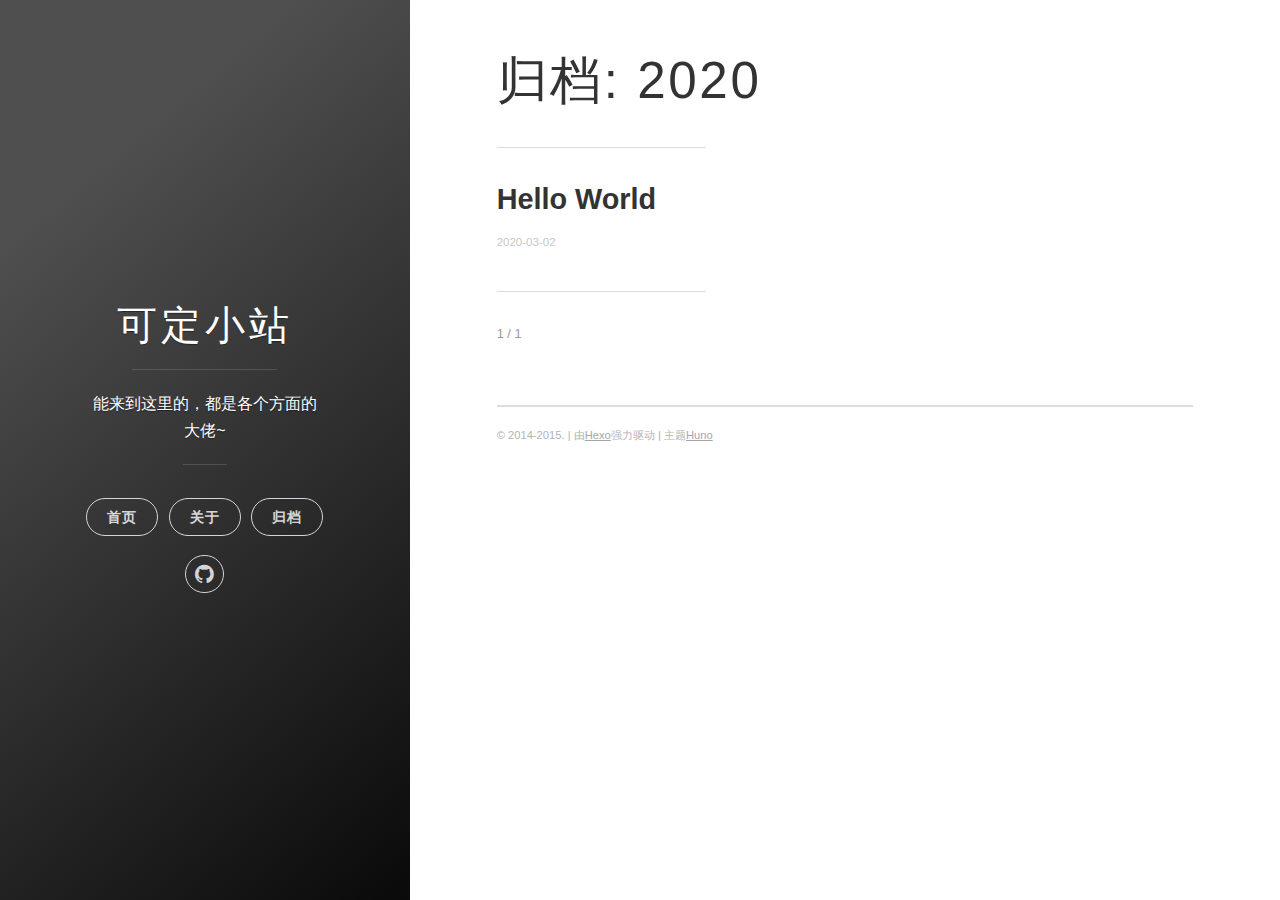
<file: archives/2020/index.html>
<!DOCTYPE html>
<html>
<head>
    <meta charset="utf-8">
    <meta http-equiv="X-UA-Compatible" content="chrome=1">

    

    <title>
      归档: 2020 
    </title>

    <meta name="viewport" content="width=device-width, initial-scale=1, maximum-scale=1, user-scalable=no">
    
      <meta name="author" content="Cordinovet">
    
    

    <meta name="description" content="能来到这里的，都是各个方面的大佬~">
<meta property="og:type" content="website">
<meta property="og:title" content="归档: 2020">
<meta property="og:url" content="http://site.wnag.com.cn/archives/2020/index.html">
<meta property="og:site_name" content="可定小站">
<meta property="og:description" content="能来到这里的，都是各个方面的大佬~">
<meta property="og:locale" content="zh_CN">
<meta property="article:author" content="Cordinovet">
<meta property="article:tag" content="小站">
<meta property="article:tag" content="博客">
<meta property="article:tag" content="个人博客">
<meta property="article:tag" content="个人小站">
<meta name="twitter:card" content="summary">
    
    
    
      <link rel="icon" type="image/x-icon" href="/favicon.png">
    
    
<link rel="stylesheet" href="/css/uno.css">

    
<link rel="stylesheet" href="/css/highlight.css">

    
<link rel="stylesheet" href="/css/archive.css">

    
<link rel="stylesheet" href="/css/china-social-icon.css">


<meta name="generator" content="Hexo 4.2.0"></head>
<body>

    <span class="mobile btn-mobile-menu">
        <i class="icon icon-list btn-mobile-menu__icon"></i>
        <i class="icon icon-x-circle btn-mobile-close__icon hidden"></i>
    </span>

    

<header class="panel-cover panel-cover--collapsed">


  <div class="panel-main">

  
    <div class="panel-main__inner panel-inverted">
    <div class="panel-main__content">

        

        <h1 class="panel-cover__title panel-title"><a href="/" title="link to homepage">可定小站</a></h1>
        <hr class="panel-cover__divider" />

        
        <p class="panel-cover__description">
          能来到这里的，都是各个方面的大佬~
        </p>
        <hr class="panel-cover__divider panel-cover__divider--secondary" />
        

        <div class="navigation-wrapper">

          <nav class="cover-navigation cover-navigation--primary">
            <ul class="navigation">

              
                
                <li class="navigation__item"><a href="/#blog" title="" class="blog-button">首页</a></li>
              
                
                <li class="navigation__item"><a href="/about" title="" class="">关于</a></li>
              
                
                <li class="navigation__item"><a href="/archive" title="" class="">归档</a></li>
              

            </ul>
          </nav>

          <!-- ----------------------------
To add a new social icon simply duplicate one of the list items from below
and change the class in the <i> tag to match the desired social network
and then add your link to the <a>. Here is a full list of social network
classes that you can use:

    icon-social-500px
    icon-social-behance
    icon-social-delicious
    icon-social-designer-news
    icon-social-deviant-art
    icon-social-digg
    icon-social-dribbble
    icon-social-facebook
    icon-social-flickr
    icon-social-forrst
    icon-social-foursquare
    icon-social-github
    icon-social-google-plus
    icon-social-hi5
    icon-social-instagram
    icon-social-lastfm
    icon-social-linkedin
    icon-social-medium
    icon-social-myspace
    icon-social-path
    icon-social-pinterest
    icon-social-rdio
    icon-social-reddit
    icon-social-skype
    icon-social-spotify
    icon-social-stack-overflow
    icon-social-steam
    icon-social-stumbleupon
    icon-social-treehouse
    icon-social-tumblr
    icon-social-twitter
    icon-social-vimeo
    icon-social-xbox
    icon-social-yelp
    icon-social-youtube
    icon-social-zerply
    icon-mail

-------------------------------->

<!-- add social info here -->



<nav class="cover-navigation navigation--social">
  <ul class="navigation">

    
      <!-- Github -->
      <li class="navigation__item">
        <a href="https://github.com/cordinovet" target="_blank" rel="noopener" title="Huno on GitHub">
          <i class='icon icon-social-github'></i>
          <span class="label">GitHub</span>
        </a>
      </li>
    

    <!-- China social icon -->
    <!--
    
      <li class="navigation__item">
        <a href="" title="">
          <i class='icon cs-icon-douban'></i>
          <span class="label">Douban</span>
        </a>
      </li>

      <li class="navigation__item">
        <a href="" title="">
          <i class='icon cs-icon-weibo'></i>
          <span class="label">Weibo</span>
        </a>
      </li>

    -->



  </ul>
</nav>



        </div>

      </div>

    </div>

    <div class="panel-cover--overlay"></div>
  </div>
</header>

    <div class="content-wrapper">
        <div class="content-wrapper__inner entry">
            


  <h1 class="archive-title">归档: 2020</h1>
  <hr class="post-list__divider" />


<div class="main-post-list">
    <ol class="post-list">
    
    
    <li>

      <h2 class="post-list__post-title post-title">
        <a href="/hello-world/" title="link to Hello World">Hello World</a>
      </h2>

      <div class="post-list__meta">

        <time datetime="2020-03-02" class="post-list__meta--date date">2020-03-02</time> 
      </div>

      <div class="excerpt">
        
      </div>

      <hr class="post-list__divider" />
    </li>
    
  </ol>

  <hr class="post-list__divider " />

<nav class="pagination" role="navigation">
    

    <span class="pagination__page-number"> 1 / 1</span>
    
    
</nav>


</div>
            <footer class="footer">

    <span class="footer__copyright">&copy; 2014-2015. | 由<a href="https://hexo.io/" target="_blank" rel="noopener">Hexo</a>强力驱动 | 主题<a href="https://github.com/someus/huno" target="_blank" rel="noopener">Huno</a></span>
    
</footer>
        </div>
    </div>

    <!-- js files -->
    <script src="/js/jquery.min.js"></script>
    <script src="/js/main.js"></script>
    <script src="/js/scale.fix.js"></script>
    

    

    <script type="text/javascript" src="//cdn.mathjax.org/mathjax/latest/MathJax.js?config=TeX-AMS-MML_HTMLorMML"></script>
    <script type="text/javascript"> 
        $(document).ready(function(){
            MathJax.Hub.Config({ 
                tex2jax: {inlineMath: [['[latex]','[/latex]'], ['\\(','\\)']]} 
            });
        });
    </script>


    
    
    
    <!--kill ie6 -->
<!--[if IE 6]>
  <script src="//letskillie6.googlecode.com/svn/trunk/2/zh_CN.js"></script>
<![endif]-->

</body>
</html>
</file>
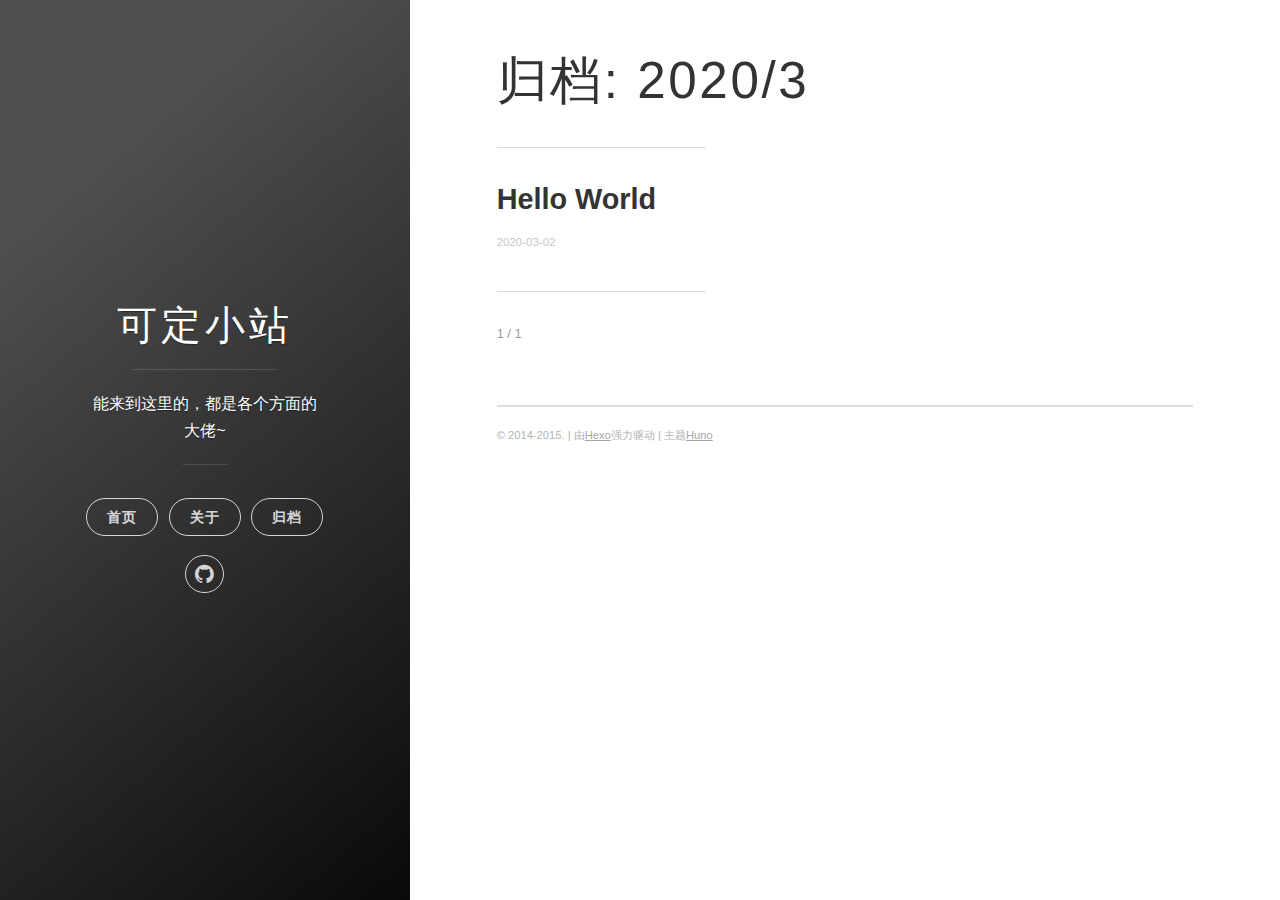
<file: archives/2020/03/index.html>
<!DOCTYPE html>
<html>
<head>
    <meta charset="utf-8">
    <meta http-equiv="X-UA-Compatible" content="chrome=1">

    

    <title>
      归档: 2020/3 
    </title>

    <meta name="viewport" content="width=device-width, initial-scale=1, maximum-scale=1, user-scalable=no">
    
      <meta name="author" content="Cordinovet">
    
    

    <meta name="description" content="能来到这里的，都是各个方面的大佬~">
<meta property="og:type" content="website">
<meta property="og:title" content="归档: 2020&#x2F;3">
<meta property="og:url" content="http://site.wnag.com.cn/archives/2020/03/index.html">
<meta property="og:site_name" content="可定小站">
<meta property="og:description" content="能来到这里的，都是各个方面的大佬~">
<meta property="og:locale" content="zh_CN">
<meta property="article:author" content="Cordinovet">
<meta property="article:tag" content="小站">
<meta property="article:tag" content="博客">
<meta property="article:tag" content="个人博客">
<meta property="article:tag" content="个人小站">
<meta name="twitter:card" content="summary">
    
    
    
      <link rel="icon" type="image/x-icon" href="/favicon.png">
    
    
<link rel="stylesheet" href="/css/uno.css">

    
<link rel="stylesheet" href="/css/highlight.css">

    
<link rel="stylesheet" href="/css/archive.css">

    
<link rel="stylesheet" href="/css/china-social-icon.css">


<meta name="generator" content="Hexo 4.2.0"></head>
<body>

    <span class="mobile btn-mobile-menu">
        <i class="icon icon-list btn-mobile-menu__icon"></i>
        <i class="icon icon-x-circle btn-mobile-close__icon hidden"></i>
    </span>

    

<header class="panel-cover panel-cover--collapsed">


  <div class="panel-main">

  
    <div class="panel-main__inner panel-inverted">
    <div class="panel-main__content">

        

        <h1 class="panel-cover__title panel-title"><a href="/" title="link to homepage">可定小站</a></h1>
        <hr class="panel-cover__divider" />

        
        <p class="panel-cover__description">
          能来到这里的，都是各个方面的大佬~
        </p>
        <hr class="panel-cover__divider panel-cover__divider--secondary" />
        

        <div class="navigation-wrapper">

          <nav class="cover-navigation cover-navigation--primary">
            <ul class="navigation">

              
                
                <li class="navigation__item"><a href="/#blog" title="" class="blog-button">首页</a></li>
              
                
                <li class="navigation__item"><a href="/about" title="" class="">关于</a></li>
              
                
                <li class="navigation__item"><a href="/archive" title="" class="">归档</a></li>
              

            </ul>
          </nav>

          <!-- ----------------------------
To add a new social icon simply duplicate one of the list items from below
and change the class in the <i> tag to match the desired social network
and then add your link to the <a>. Here is a full list of social network
classes that you can use:

    icon-social-500px
    icon-social-behance
    icon-social-delicious
    icon-social-designer-news
    icon-social-deviant-art
    icon-social-digg
    icon-social-dribbble
    icon-social-facebook
    icon-social-flickr
    icon-social-forrst
    icon-social-foursquare
    icon-social-github
    icon-social-google-plus
    icon-social-hi5
    icon-social-instagram
    icon-social-lastfm
    icon-social-linkedin
    icon-social-medium
    icon-social-myspace
    icon-social-path
    icon-social-pinterest
    icon-social-rdio
    icon-social-reddit
    icon-social-skype
    icon-social-spotify
    icon-social-stack-overflow
    icon-social-steam
    icon-social-stumbleupon
    icon-social-treehouse
    icon-social-tumblr
    icon-social-twitter
    icon-social-vimeo
    icon-social-xbox
    icon-social-yelp
    icon-social-youtube
    icon-social-zerply
    icon-mail

-------------------------------->

<!-- add social info here -->



<nav class="cover-navigation navigation--social">
  <ul class="navigation">

    
      <!-- Github -->
      <li class="navigation__item">
        <a href="https://github.com/cordinovet" target="_blank" rel="noopener" title="Huno on GitHub">
          <i class='icon icon-social-github'></i>
          <span class="label">GitHub</span>
        </a>
      </li>
    

    <!-- China social icon -->
    <!--
    
      <li class="navigation__item">
        <a href="" title="">
          <i class='icon cs-icon-douban'></i>
          <span class="label">Douban</span>
        </a>
      </li>

      <li class="navigation__item">
        <a href="" title="">
          <i class='icon cs-icon-weibo'></i>
          <span class="label">Weibo</span>
        </a>
      </li>

    -->



  </ul>
</nav>



        </div>

      </div>

    </div>

    <div class="panel-cover--overlay"></div>
  </div>
</header>

    <div class="content-wrapper">
        <div class="content-wrapper__inner entry">
            


  <h1 class="archive-title">归档: 2020/3</h1>
  <hr class="post-list__divider" />


<div class="main-post-list">
    <ol class="post-list">
    
    
    <li>

      <h2 class="post-list__post-title post-title">
        <a href="/hello-world/" title="link to Hello World">Hello World</a>
      </h2>

      <div class="post-list__meta">

        <time datetime="2020-03-02" class="post-list__meta--date date">2020-03-02</time> 
      </div>

      <div class="excerpt">
        
      </div>

      <hr class="post-list__divider" />
    </li>
    
  </ol>

  <hr class="post-list__divider " />

<nav class="pagination" role="navigation">
    

    <span class="pagination__page-number"> 1 / 1</span>
    
    
</nav>


</div>
            <footer class="footer">

    <span class="footer__copyright">&copy; 2014-2015. | 由<a href="https://hexo.io/" target="_blank" rel="noopener">Hexo</a>强力驱动 | 主题<a href="https://github.com/someus/huno" target="_blank" rel="noopener">Huno</a></span>
    
</footer>
        </div>
    </div>

    <!-- js files -->
    <script src="/js/jquery.min.js"></script>
    <script src="/js/main.js"></script>
    <script src="/js/scale.fix.js"></script>
    

    

    <script type="text/javascript" src="//cdn.mathjax.org/mathjax/latest/MathJax.js?config=TeX-AMS-MML_HTMLorMML"></script>
    <script type="text/javascript"> 
        $(document).ready(function(){
            MathJax.Hub.Config({ 
                tex2jax: {inlineMath: [['[latex]','[/latex]'], ['\\(','\\)']]} 
            });
        });
    </script>


    
    
    
    <!--kill ie6 -->
<!--[if IE 6]>
  <script src="//letskillie6.googlecode.com/svn/trunk/2/zh_CN.js"></script>
<![endif]-->

</body>
</html>
</file>
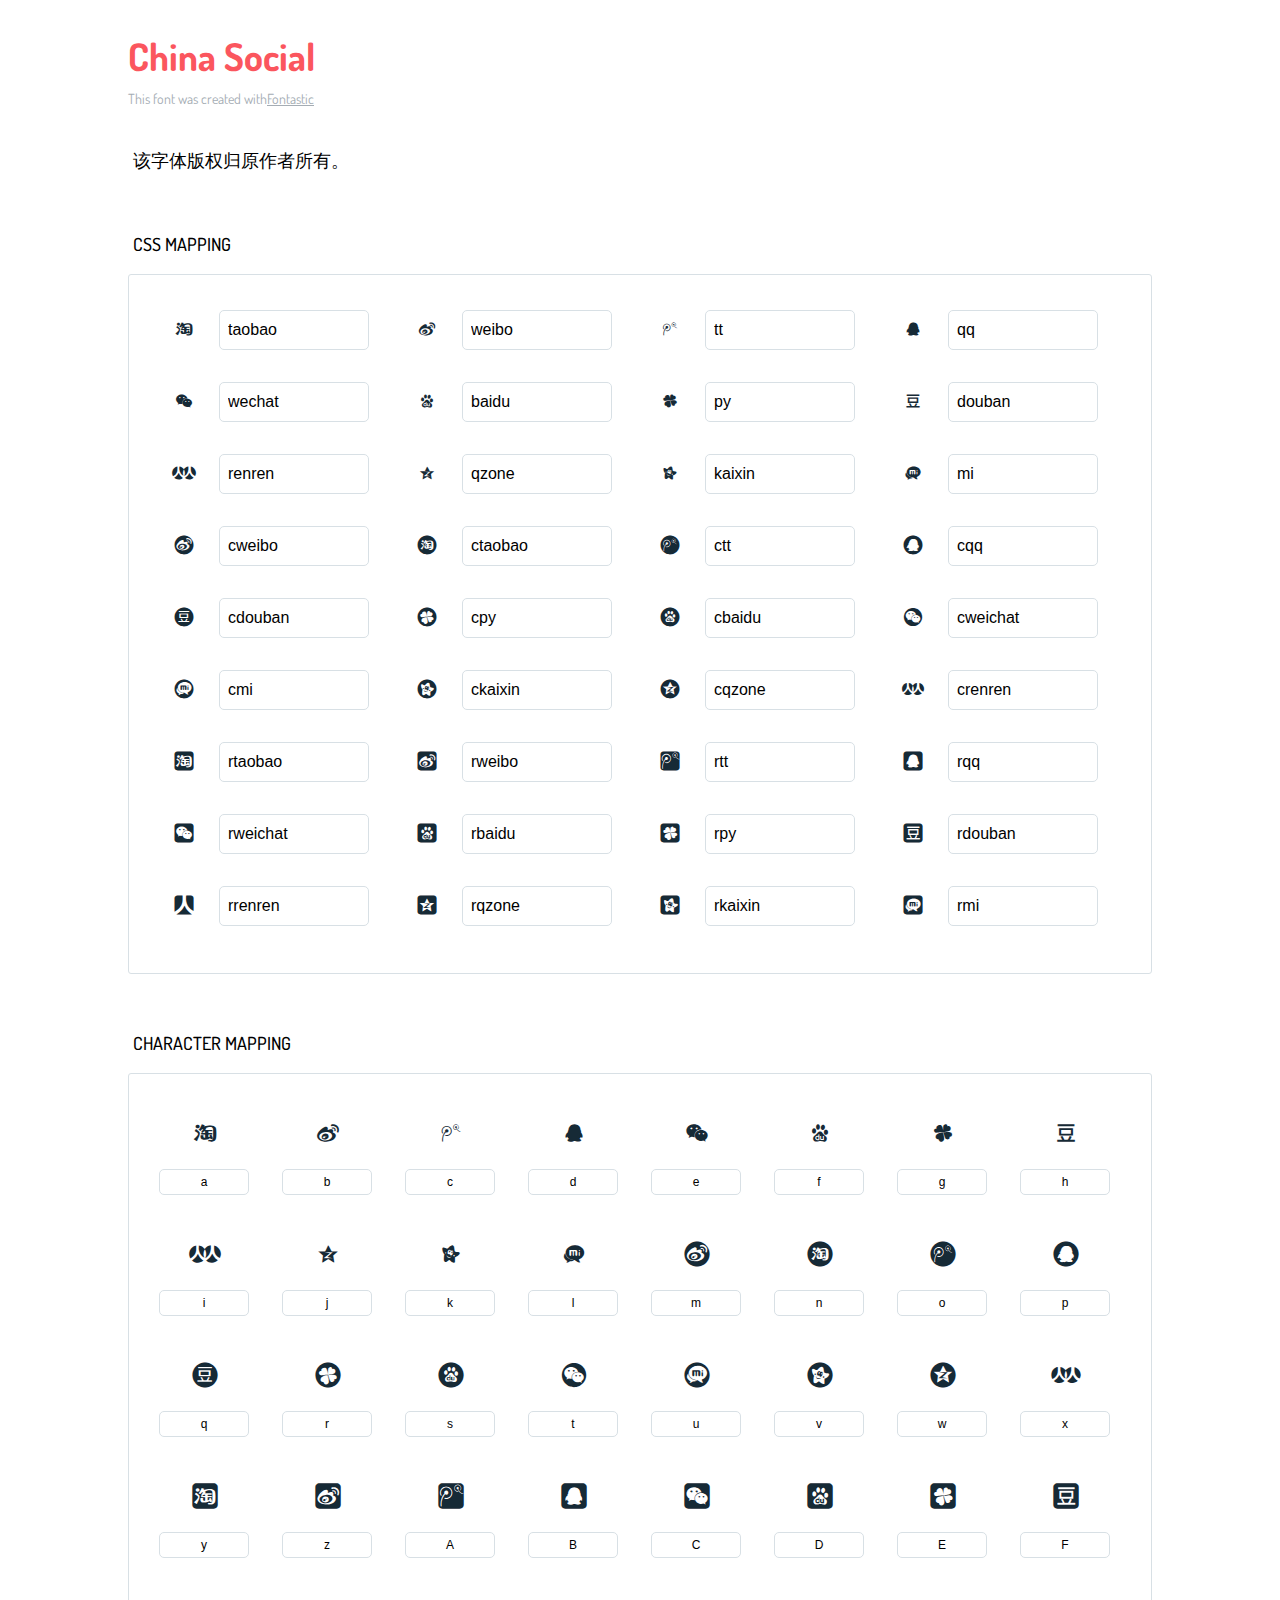
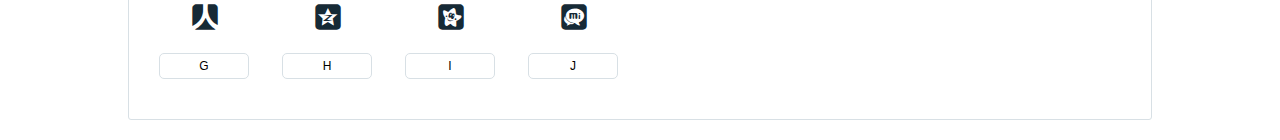
<file: fonts/china-social/readme.html>
<!DOCTYPE html>
<html lang="en">
  <head>
    <meta charset="utf-8">
    <meta http-equiv="X-UA-Compatible" content="IE=edge,chrome=1">
    <meta name="viewport" content="width=device-width,initial-scale=1">
    <title>Font Reference - China Social</title>
    <link href="http://fonts.googleapis.com/css?family=Dosis:400,500,700" rel="stylesheet" type="text/css">
    <link rel="stylesheet" href="../../css/china-social-icon.css">
    <style type="text/css">
      html,body,div,span,applet,object,iframe,h1,h2,h3,h4,h5,h6,p,blockquote,pre,a,abbr,acronym,address,big,cite,code,del,dfn,em,img,ins,kbd,q,s,samp,small,strike,strong,sub,sup,tt,var,dl,dt,dd,ol,ul,li,fieldset,form,label,legend,table,caption,tbody,tfoot,thead,tr,th,td{margin:0;padding:0;border:0;outline:0;font-weight:inherit;font-style:inherit;font-family:inherit;font-size:100%;vertical-align:baseline}
body{line-height:1;color:#000;background:#fff}
ol,ul{list-style:none}
table{border-collapse:separate;border-spacing:0;vertical-align:middle}
caption,th,td{text-align:left;font-weight:normal;vertical-align:middle}
a img{border:none}
*{-webkit-box-sizing:border-box;-moz-box-sizing:border-box;box-sizing:border-box}
body{font-family:'Dosis','Tahoma',sans-serif}
.container{margin:15px auto;width:80%}
h1{margin:40px 0 20px;font-weight:700;font-size:38px;line-height:32px;color:#fb565e}
h2{font-size:18px;padding:0 0 21px 5px;margin:45px 0 0 0;text-transform:uppercase;font-weight:500}
.small{font-size:14px;color:#a5adb4;}
.small a{color:#a5adb4;}
.small a:hover{color:#fb565e}
.glyphs.character-mapping{margin:0 0 20px 0;padding:20px 0 20px 30px;color:rgba(0,0,0,0.5);border:1px solid #d8e0e5;-webkit-border-radius:3px;border-radius:3px;}
.glyphs.character-mapping li{margin:0 30px 20px 0;display:inline-block;width:90px}
.glyphs.character-mapping .icon{margin:10px 0 10px 15px;padding:15px;position:relative;width:55px;height:55px;color:#162a36 !important;overflow:hidden;-webkit-border-radius:3px;border-radius:3px;font-size:32px;}
.glyphs.character-mapping .icon svg{fill:#000}
.glyphs.character-mapping input{margin:0;padding:5px 0;line-height:12px;font-size:12px;display:block;width:100%;border:1px solid #d8e0e5;-webkit-border-radius:5px;border-radius:5px;text-align:center;outline:0;}
.glyphs.character-mapping input:focus{border:1px solid #fbde4a;-webkit-box-shadow:inset 0 0 3px #fbde4a;box-shadow:inset 0 0 3px #fbde4a}
.glyphs.character-mapping input:hover{-webkit-box-shadow:inset 0 0 3px #fbde4a;box-shadow:inset 0 0 3px #fbde4a}
.glyphs.css-mapping{margin:0 0 60px 0;padding:30px 0 20px 30px;color:rgba(0,0,0,0.5);border:1px solid #d8e0e5;-webkit-border-radius:3px;border-radius:3px;}
.glyphs.css-mapping li{margin:0 30px 20px 0;padding:0;display:inline-block;overflow:hidden}
.glyphs.css-mapping .icon{margin:0;margin-right:10px;padding:13px;height:50px;width:50px;color:#162a36 !important;overflow:hidden;float:left;font-size:24px}
.glyphs.css-mapping input{margin:0;margin-top:5px;padding:8px;line-height:16px;font-size:16px;display:block;width:150px;height:40px;border:1px solid #d8e0e5;-webkit-border-radius:5px;border-radius:5px;background:#fff;outline:0;float:right;}
.glyphs.css-mapping input:focus{border:1px solid #fbde4a;-webkit-box-shadow:inset 0 0 3px #fbde4a;box-shadow:inset 0 0 3px #fbde4a}
.glyphs.css-mapping input:hover{-webkit-box-shadow:inset 0 0 3px #fbde4a;box-shadow:inset 0 0 3px #fbde4a}

      
    </style>
  <meta name="generator" content="Hexo 4.2.0"></head>
  <body>
    <div class="container">
      <h1>China Social</h1>
      <p class="small">This font was created with<a href="http://fontastic.me/" target="_blank" rel="noopener">Fontastic</a></p>
      <h2>该字体版权归原作者所有。</h2>
      <h2>CSS mapping</h2>
      <ul class="glyphs css-mapping">
        <li>
          <div class="icon cs-icon-taobao"></div>
          <input type="text" readonly="readonly" value="taobao">
        </li>
        <li>
          <div class="icon cs-icon-weibo"></div>
          <input type="text" readonly="readonly" value="weibo">
        </li>
        <li>
          <div class="icon cs-icon-tt"></div>
          <input type="text" readonly="readonly" value="tt">
        </li>
        <li>
          <div class="icon cs-icon-qq"></div>
          <input type="text" readonly="readonly" value="qq">
        </li>
        <li>
          <div class="icon cs-icon-wechat"></div>
          <input type="text" readonly="readonly" value="wechat">
        </li>
        <li>
          <div class="icon cs-icon-baidu"></div>
          <input type="text" readonly="readonly" value="baidu">
        </li>
        <li>
          <div class="icon cs-icon-py"></div>
          <input type="text" readonly="readonly" value="py">
        </li>
        <li>
          <div class="icon cs-icon-douban"></div>
          <input type="text" readonly="readonly" value="douban">
        </li>
        <li>
          <div class="icon cs-icon-renren"></div>
          <input type="text" readonly="readonly" value="renren">
        </li>
        <li>
          <div class="icon cs-icon-qzone"></div>
          <input type="text" readonly="readonly" value="qzone">
        </li>
        <li>
          <div class="icon cs-icon-kaixin"></div>
          <input type="text" readonly="readonly" value="kaixin">
        </li>
        <li>
          <div class="icon cs-icon-mi"></div>
          <input type="text" readonly="readonly" value="mi">
        </li>
        <li>
          <div class="icon cs-icon-cweibo"></div>
          <input type="text" readonly="readonly" value="cweibo">
        </li>
        <li>
          <div class="icon cs-icon-ctaobao"></div>
          <input type="text" readonly="readonly" value="ctaobao">
        </li>
        <li>
          <div class="icon cs-icon-ctt"></div>
          <input type="text" readonly="readonly" value="ctt">
        </li>
        <li>
          <div class="icon cs-icon-cqq"></div>
          <input type="text" readonly="readonly" value="cqq">
        </li>
        <li>
          <div class="icon cs-icon-cdouban"></div>
          <input type="text" readonly="readonly" value="cdouban">
        </li>
        <li>
          <div class="icon cs-icon-cpy"></div>
          <input type="text" readonly="readonly" value="cpy">
        </li>
        <li>
          <div class="icon cs-icon-cbaidu"></div>
          <input type="text" readonly="readonly" value="cbaidu">
        </li>
        <li>
          <div class="icon cs-icon-cweichat"></div>
          <input type="text" readonly="readonly" value="cweichat">
        </li>
        <li>
          <div class="icon cs-icon-cmi"></div>
          <input type="text" readonly="readonly" value="cmi">
        </li>
        <li>
          <div class="icon cs-icon-ckaixin"></div>
          <input type="text" readonly="readonly" value="ckaixin">
        </li>
        <li>
          <div class="icon cs-icon-cqzone"></div>
          <input type="text" readonly="readonly" value="cqzone">
        </li>
        <li>
          <div class="icon cs-icon-crenren"></div>
          <input type="text" readonly="readonly" value="crenren">
        </li>
        <li>
          <div class="icon cs-icon-rtaobao"></div>
          <input type="text" readonly="readonly" value="rtaobao">
        </li>
        <li>
          <div class="icon cs-icon-rweibo"></div>
          <input type="text" readonly="readonly" value="rweibo">
        </li>
        <li>
          <div class="icon cs-icon-rtt"></div>
          <input type="text" readonly="readonly" value="rtt">
        </li>
        <li>
          <div class="icon cs-icon-rqq"></div>
          <input type="text" readonly="readonly" value="rqq">
        </li>
        <li>
          <div class="icon cs-icon-rweichat"></div>
          <input type="text" readonly="readonly" value="rweichat">
        </li>
        <li>
          <div class="icon cs-icon-rbaidu"></div>
          <input type="text" readonly="readonly" value="rbaidu">
        </li>
        <li>
          <div class="icon cs-icon-rpy"></div>
          <input type="text" readonly="readonly" value="rpy">
        </li>
        <li>
          <div class="icon cs-icon-rdouban"></div>
          <input type="text" readonly="readonly" value="rdouban">
        </li>
        <li>
          <div class="icon cs-icon-rrenren"></div>
          <input type="text" readonly="readonly" value="rrenren">
        </li>
        <li>
          <div class="icon cs-icon-rqzone"></div>
          <input type="text" readonly="readonly" value="rqzone">
        </li>
        <li>
          <div class="icon cs-icon-rkaixin"></div>
          <input type="text" readonly="readonly" value="rkaixin">
        </li>
        <li>
          <div class="icon cs-icon-rmi"></div>
          <input type="text" readonly="readonly" value="rmi">
        </li>
      </ul>
      <h2>Character mapping</h2>
      <ul class="glyphs character-mapping">
        <li>
          <div data-icon="a" class="icon"></div>
          <input type="text" readonly="readonly" value="a">
        </li>
        <li>
          <div data-icon="b" class="icon"></div>
          <input type="text" readonly="readonly" value="b">
        </li>
        <li>
          <div data-icon="c" class="icon"></div>
          <input type="text" readonly="readonly" value="c">
        </li>
        <li>
          <div data-icon="d" class="icon"></div>
          <input type="text" readonly="readonly" value="d">
        </li>
        <li>
          <div data-icon="e" class="icon"></div>
          <input type="text" readonly="readonly" value="e">
        </li>
        <li>
          <div data-icon="f" class="icon"></div>
          <input type="text" readonly="readonly" value="f">
        </li>
        <li>
          <div data-icon="g" class="icon"></div>
          <input type="text" readonly="readonly" value="g">
        </li>
        <li>
          <div data-icon="h" class="icon"></div>
          <input type="text" readonly="readonly" value="h">
        </li>
        <li>
          <div data-icon="i" class="icon"></div>
          <input type="text" readonly="readonly" value="i">
        </li>
        <li>
          <div data-icon="j" class="icon"></div>
          <input type="text" readonly="readonly" value="j">
        </li>
        <li>
          <div data-icon="k" class="icon"></div>
          <input type="text" readonly="readonly" value="k">
        </li>
        <li>
          <div data-icon="l" class="icon"></div>
          <input type="text" readonly="readonly" value="l">
        </li>
        <li>
          <div data-icon="m" class="icon"></div>
          <input type="text" readonly="readonly" value="m">
        </li>
        <li>
          <div data-icon="n" class="icon"></div>
          <input type="text" readonly="readonly" value="n">
        </li>
        <li>
          <div data-icon="o" class="icon"></div>
          <input type="text" readonly="readonly" value="o">
        </li>
        <li>
          <div data-icon="p" class="icon"></div>
          <input type="text" readonly="readonly" value="p">
        </li>
        <li>
          <div data-icon="q" class="icon"></div>
          <input type="text" readonly="readonly" value="q">
        </li>
        <li>
          <div data-icon="r" class="icon"></div>
          <input type="text" readonly="readonly" value="r">
        </li>
        <li>
          <div data-icon="s" class="icon"></div>
          <input type="text" readonly="readonly" value="s">
        </li>
        <li>
          <div data-icon="t" class="icon"></div>
          <input type="text" readonly="readonly" value="t">
        </li>
        <li>
          <div data-icon="u" class="icon"></div>
          <input type="text" readonly="readonly" value="u">
        </li>
        <li>
          <div data-icon="v" class="icon"></div>
          <input type="text" readonly="readonly" value="v">
        </li>
        <li>
          <div data-icon="w" class="icon"></div>
          <input type="text" readonly="readonly" value="w">
        </li>
        <li>
          <div data-icon="x" class="icon"></div>
          <input type="text" readonly="readonly" value="x">
        </li>
        <li>
          <div data-icon="y" class="icon"></div>
          <input type="text" readonly="readonly" value="y">
        </li>
        <li>
          <div data-icon="z" class="icon"></div>
          <input type="text" readonly="readonly" value="z">
        </li>
        <li>
          <div data-icon="A" class="icon"></div>
          <input type="text" readonly="readonly" value="A">
        </li>
        <li>
          <div data-icon="B" class="icon"></div>
          <input type="text" readonly="readonly" value="B">
        </li>
        <li>
          <div data-icon="C" class="icon"></div>
          <input type="text" readonly="readonly" value="C">
        </li>
        <li>
          <div data-icon="D" class="icon"></div>
          <input type="text" readonly="readonly" value="D">
        </li>
        <li>
          <div data-icon="E" class="icon"></div>
          <input type="text" readonly="readonly" value="E">
        </li>
        <li>
          <div data-icon="F" class="icon"></div>
          <input type="text" readonly="readonly" value="F">
        </li>
        <li>
          <div data-icon="G" class="icon"></div>
          <input type="text" readonly="readonly" value="G">
        </li>
        <li>
          <div data-icon="H" class="icon"></div>
          <input type="text" readonly="readonly" value="H">
        </li>
        <li>
          <div data-icon="I" class="icon"></div>
          <input type="text" readonly="readonly" value="I">
        </li>
        <li>
          <div data-icon="J" class="icon"></div>
          <input type="text" readonly="readonly" value="J">
        </li>
      </ul>
    </div><script type="text/javascript">
(function() {
  var glyphs, _i, _len, _ref;

  _ref = document.getElementsByClassName('glyphs');
  for (_i = 0, _len = _ref.length; _i < _len; _i++) {
    glyphs = _ref[_i];
    glyphs.addEventListener('click', function(event) {
      if (event.target.tagName === 'INPUT') {
        return event.target.select();
      }
    });
  }

}).call(this);
</script>
  </body>
</html>
</file>
<file: css/highlight.css>
.article-content pre,
.article-content .highlight,
.article-content .highlight pre {
  background: #eee;
  margin: 0.5em 0;
  padding: 0.5em 2%;
  color: #4d4d4c;
  line-height: 1.2;
  font-size: 0.8em;
  -webkit-border-radius: 0.35em;
  border-radius: 0.35em;
  word-wrap: break-word;
}
@media phone {
  .article-content pre,
  .article-content .highlight,
  .article-content .highlight pre {
    font-size: 0.9em;
  }
}
.article-content .highlight .gutter pre,
.article-content .gist .gist-file .gist-data .line-numbers {
  color: #999;
  font-size: 0.8em;
}
@media phone {
  .article-content .highlight .gutter pre,
  .article-content .gist .gist-file .gist-data .line-numbers {
    font-size: 0.9em;
    line-height: 1.2;
  }
}
.article-content pre {
  font-family: Consolas, Menlo, Monaco, Lucida Console, Liberation Mono, DejaVu Sans Mono, Bitstream Vera Sans Mono, Courier New, monospace, serif;
}
.article-content .highlight {
  overflow: auto;
  font-size: 1em;
}
@media phone {
  .article-content .highlight {
    font-size: 0.9em;
  }
}
.article-content .highlight pre {
  border: none;
  margin: 0;
  padding: 0;
}
.article-content .highlight table {
  margin: 0;
  width: auto;
}
.article-content .highlight td {
  border: none;
  padding: 0;
}
.article-content .highlight figcaption {
  font-size: 0.85em;
  text-align: left;
  color: #8e908c;
  line-height: 1em;
  padding: 0.5em 0;
  margin-bottom: 0.5em;
}
.article-content .highlight figcaption a {
  float: right;
}
.article-content .highlight .gutter pre {
  text-align: right;
  padding-right: 1.5em;
}
.article-content .highlight .line {
  height: 20px;
}
.article-content .gist {
  margin: 0.5em 0;
  background: #eee;
  padding: 1em 2%;
  -webkit-border-radius: 0.35em;
  border-radius: 0.35em;
}
.article-content .gist .gist-file {
  border: none;
  font-family: Consolas, Menlo, Monaco, Lucida Console, Liberation Mono, DejaVu Sans Mono, Bitstream Vera Sans Mono, Courier New, monospace, serif;
  margin: 0;
}
.article-content .gist .gist-file .gist-data {
  background: none;
  border: none;
}
.article-content .gist .gist-file .gist-data .line-numbers {
  background: none;
  border: none;
  padding: 0 1.5em 0 0;
}
.article-content .gist .gist-file .gist-data .line-data {
  padding: 0 !important;
}
.article-content .gist .gist-file .highlight {
  margin: 0;
  padding: 0;
  border: none;
  background: #eee;
}
.article-content .gist .gist-file .gist-meta {
  background: #eee;
  color: #8e908c;
  font: 0.85em font-serif;
  text-shadow: 0 0;
  padding: 0;
  margin-top: 1em;
}
.article-content .gist .gist-file .gist-meta a {
  color: color-blue;
  font-weight: normal;
}
.article-content .gist .gist-file .gist-meta a:hover {
  color: color-theme;
}
pre .comment,
pre .title {
  color: #8e908c;
}
pre .variable,
pre .attribute,
pre .tag,
pre .regexp,
pre .ruby .constant,
pre .xml .tag .title,
pre .xml .pi,
pre .xml .doctype,
pre .html .doctype,
pre .css .id,
pre .css .class,
pre .css .pseudo {
  color: #c82829;
}
pre .number,
pre .preprocessor,
pre .built_in,
pre .literal,
pre .params,
pre .constant {
  color: #f5871f;
}
pre .class,
pre .ruby .class .title,
pre .css .rules .attribute {
  color: #718c00;
}
pre .string,
pre .value,
pre .inheritance,
pre .header,
pre .ruby .symbol,
pre .xml .cdata {
  color: #718c00;
}
pre .css .hexcolor {
  color: #3e999f;
}
pre .function,
pre .python .decorator,
pre .python .title,
pre .ruby .function .title,
pre .ruby .title .keyword,
pre .perl .sub,
pre .javascript .title,
pre .coffeescript .title {
  color: #4271ae;
}
pre .keyword,
pre .javascript .function {
  color: #8959a8;
}
</file>
<file: css/archive.css>
.archive-meta h3 {
    line-height: 2.0;
}

.archive-meta sup {
    font-size: 10px;
    -moz-border-radius: 5px; 
    -webkit-border-radius: 5px; 
    border-radius: 5px;
    background: #ddd none repeat scroll 0 0;
    vertical-align: top;
}

.archive-meta span {
    margin-right: 20px;
}

.archive-meta .archive-list-count::before {
    content: " (";
}

.archive-meta .archive-list-count::after {
    content: ")";
}
</file>
<file: css/china-social-icon.css>
@charset "UTF-8";

@font-face {
  font-family: "china-social";
  src:url("../fonts/china-social/china-social.eot");
  src:url("../fonts/china-social/china-social.eot?#iefix") format("embedded-opentype"),
    url("../fonts/china-social/china-social.woff") format("woff"),
    url("../fonts/china-social/china-social.ttf") format("truetype"),
    url("../fonts/china-social/china-social.svg#china-social") format("svg");
  font-weight: normal;
  font-style: normal;

}

[data-icon]:before {
  font-family: "china-social" !important;
  content: attr(data-icon);
  font-style: normal !important;
  font-weight: normal !important;
  font-variant: normal !important;
  text-transform: none !important;
  speak: none;
  line-height: 1;
  -webkit-font-smoothing: antialiased;
  -moz-osx-font-smoothing: grayscale;
}

[class^="cs-icon-"]:before,
[class*=" cs-icon-"]:before {
  font-family: "china-social" !important;
  font-style: normal !important;
  font-weight: normal !important;
  font-variant: normal !important;
  text-transform: none !important;
  speak: none;
  line-height: 1;
  -webkit-font-smoothing: antialiased;
  -moz-osx-font-smoothing: grayscale;
}

.cs-icon-taobao:before {
  content: "a";
}
.cs-icon-weibo:before {
  content: "b";
}
.cs-icon-tt:before {
  content: "c";
}
.cs-icon-qq:before {
  content: "d";
}
.cs-icon-wechat:before {
  content: "e";
}
.cs-icon-baidu:before {
  content: "f";
}
.cs-icon-py:before {
  content: "g";
}
.cs-icon-douban:before {
  content: "h";
}
.cs-icon-renren:before {
  content: "i";
}
.cs-icon-qzone:before {
  content: "j";
}
.cs-icon-kaixin:before {
  content: "k";
}
.cs-icon-mi:before {
  content: "l";
}
.cs-icon-cweibo:before {
  content: "m";
}
.cs-icon-ctaobao:before {
  content: "n";
}
.cs-icon-ctt:before {
  content: "o";
}
.cs-icon-cqq:before {
  content: "p";
}
.cs-icon-cdouban:before {
  content: "q";
}
.cs-icon-cpy:before {
  content: "r";
}
.cs-icon-cbaidu:before {
  content: "s";
}
.cs-icon-cweichat:before {
  content: "t";
}
.cs-icon-cmi:before {
  content: "u";
}
.cs-icon-ckaixin:before {
  content: "v";
}
.cs-icon-cqzone:before {
  content: "w";
}
.cs-icon-crenren:before {
  content: "x";
}
.cs-icon-rtaobao:before {
  content: "y";
}
.cs-icon-rweibo:before {
  content: "z";
}
.cs-icon-rtt:before {
  content: "A";
}
.cs-icon-rqq:before {
  content: "B";
}
.cs-icon-rweichat:before {
  content: "C";
}
.cs-icon-rbaidu:before {
  content: "D";
}
.cs-icon-rpy:before {
  content: "E";
}
.cs-icon-rdouban:before {
  content: "F";
}
.cs-icon-rrenren:before {
  content: "G";
}
.cs-icon-rqzone:before {
  content: "H";
}
.cs-icon-rkaixin:before {
  content: "I";
}
.cs-icon-rmi:before {
  content: "J";
}
</file>
<file: css/uno.css>
/*@import 'http://fonts.googleapis.com/css?family=Raleway:400,700|Roboto+Slab:300,400)';*/

/* http://meyerweb.com/eric/tools/css/reset/
   v2.0 | 20110126
   License: none (public domain)
*/
@import url(../css/animate.css);
html, body, div, span, applet, object, iframe, h1, h2, h3, h4, h5, h6, p, blockquote, pre, a, abbr, acronym, address, big, cite, code, del, dfn, em, img, ins, kbd, q, s, samp, small, strike, strong, sub, sup, tt, var, b, u, i, center, dl, dt, dd, ol, ul, li, fieldset, form, label, legend, table, caption, tbody, tfoot, thead, tr, th, td, article, aside, canvas, details, embed, figure, figcaption, footer, header, hgroup, menu, nav, output, ruby, section, summary, time, mark, audio, video {
  margin: 0;
  padding: 0;
  border: 0;
  font-size: 100%;
  font: inherit;
  vertical-align: baseline; }

/* HTML5 display-role reset for older browsers */
article, aside, details, figcaption, figure, footer, header, hgroup, menu, nav, section {
  display: block; }

body {
  line-height: 1; }

ol, ul {
  list-style: none; }

blockquote, q {
  quotes: none; }

blockquote:before, blockquote:after {
  content: '';
  content: none; }

q:before, q:after {
  content: '';
  content: none; }



body {
  width: 100%;
  *zoom: 1; }
  body:before, body:after {
    content: "";
    display: table; }
  body:after {
    clear: both; }

/*
 * Foundation Icons v 3.0
 * Made by ZURB 2013 http://zurb.com/playground/foundation-icon-fonts-3
 * MIT License
 */
@font-face {
  font-family: "foundation-icons";
  src: url("../fonts/foundation-icons/foundation-icons.eot");
  src: url("../fonts/foundation-icons/foundation-icons.eot?#iefix") format("embedded-opentype"), url("../fonts/foundation-icons/foundation-icons.woff") format("woff"), url("../fonts/foundation-icons/foundation-icons.ttf") format("truetype"), url("../fonts/foundation-icons/foundation-icons.svg#fontcustom") format("svg");
  font-weight: normal;
  font-style: normal; }
.icon:before {
  font-family: "foundation-icons";
  font-style: normal;
  font-weight: normal;
  font-variant: normal;
  text-transform: none;
  line-height: 1;
  -webkit-font-smoothing: antialiased;
  display: inline-block;
  text-decoration: inherit; }

.icon-address-book:before {
  content: "\f100"; }

.icon-alert:before {
  content: "\f101"; }

.icon-align-center:before {
  content: "\f102"; }

.icon-align-justify:before {
  content: "\f103"; }

.icon-align-left:before {
  content: "\f104"; }

.icon-align-right:before {
  content: "\f105"; }

.icon-anchor:before {
  content: "\f106"; }

.icon-annotate:before {
  content: "\f107"; }

.icon-archive:before {
  content: "\f108"; }

.icon-arrow-down:before {
  content: "\f109"; }

.icon-arrow-left:before {
  content: "\f10a"; }

.icon-arrow-right:before {
  content: "\f10b"; }

.icon-arrow-up:before {
  content: "\f10c"; }

.icon-arrows-compress:before {
  content: "\f10d"; }

.icon-arrows-expand:before {
  content: "\f10e"; }

.icon-arrows-in:before {
  content: "\f10f"; }

.icon-arrows-out:before {
  content: "\f110"; }

.icon-asl:before {
  content: "\f111"; }

.icon-asterisk:before {
  content: "\f112"; }

.icon-at-sign:before {
  content: "\f113"; }

.icon-background-color:before {
  content: "\f114"; }

.icon-battery-empty:before {
  content: "\f115"; }

.icon-battery-full:before {
  content: "\f116"; }

.icon-battery-half:before {
  content: "\f117"; }

.icon-bitcoin-circle:before {
  content: "\f118"; }

.icon-bitcoin:before {
  content: "\f119"; }

.icon-blind:before {
  content: "\f11a"; }

.icon-bluetooth:before {
  content: "\f11b"; }

.icon-bold:before {
  content: "\f11c"; }

.icon-book-bookmark:before {
  content: "\f11d"; }

.icon-book:before {
  content: "\f11e"; }

.icon-bookmark:before {
  content: "\f11f"; }

.icon-braille:before {
  content: "\f120"; }

.icon-burst-new:before {
  content: "\f121"; }

.icon-burst-sale:before {
  content: "\f122"; }

.icon-burst:before {
  content: "\f123"; }

.icon-calendar:before {
  content: "\f124"; }

.icon-camera:before {
  content: "\f125"; }

.icon-check:before {
  content: "\f126"; }

.icon-checkbox:before {
  content: "\f127"; }

.icon-clipboard-notes:before {
  content: "\f128"; }

.icon-clipboard-pencil:before {
  content: "\f129"; }

.icon-clipboard:before {
  content: "\f12a"; }

.icon-clock:before {
  content: "\f12b"; }

.icon-closed-caption:before {
  content: "\f12c"; }

.icon-cloud:before {
  content: "\f12d"; }

.icon-comment-minus:before {
  content: "\f12e"; }

.icon-comment-quotes:before {
  content: "\f12f"; }

.icon-comment-video:before {
  content: "\f130"; }

.icon-comment:before {
  content: "\f131"; }

.icon-comments:before {
  content: "\f132"; }

.icon-compass:before {
  content: "\f133"; }

.icon-contrast:before {
  content: "\f134"; }

.icon-credit-card:before {
  content: "\f135"; }

.icon-crop:before {
  content: "\f136"; }

.icon-crown:before {
  content: "\f137"; }

.icon-css3:before {
  content: "\f138"; }

.icon-database:before {
  content: "\f139"; }

.icon-die-five:before {
  content: "\f13a"; }

.icon-die-four:before {
  content: "\f13b"; }

.icon-die-one:before {
  content: "\f13c"; }

.icon-die-six:before {
  content: "\f13d"; }

.icon-die-three:before {
  content: "\f13e"; }

.icon-die-two:before {
  content: "\f13f"; }

.icon-dislike:before {
  content: "\f140"; }

.icon-dollar-bill:before {
  content: "\f141"; }

.icon-dollar:before {
  content: "\f142"; }

.icon-download:before {
  content: "\f143"; }

.icon-eject:before {
  content: "\f144"; }

.icon-elevator:before {
  content: "\f145"; }

.icon-euro:before {
  content: "\f146"; }

.icon-eye:before {
  content: "\f147"; }

.icon-fast-forward:before {
  content: "\f148"; }

.icon-female-symbol:before {
  content: "\f149"; }

.icon-female:before {
  content: "\f14a"; }

.icon-filter:before {
  content: "\f14b"; }

.icon-first-aid:before {
  content: "\f14c"; }

.icon-flag:before {
  content: "\f14d"; }

.icon-folder-add:before {
  content: "\f14e"; }

.icon-folder-lock:before {
  content: "\f14f"; }

.icon-folder:before {
  content: "\f150"; }

.icon-foot:before {
  content: "\f151"; }

.icon-foundation:before {
  content: "\f152"; }

.icon-graph-bar:before {
  content: "\f153"; }

.icon-graph-horizontal:before {
  content: "\f154"; }

.icon-graph-pie:before {
  content: "\f155"; }

.icon-graph-trend:before {
  content: "\f156"; }

.icon-guide-dog:before {
  content: "\f157"; }

.icon-hearing-aid:before {
  content: "\f158"; }

.icon-heart:before {
  content: "\f159"; }

.icon-home:before {
  content: "\f15a"; }

.icon-html5:before {
  content: "\f15b"; }

.icon-indent-less:before {
  content: "\f15c"; }

.icon-indent-more:before {
  content: "\f15d"; }

.icon-info:before {
  content: "\f15e"; }

.icon-italic:before {
  content: "\f15f"; }

.icon-key:before {
  content: "\f160"; }

.icon-laptop:before {
  content: "\f161"; }

.icon-layout:before {
  content: "\f162"; }

.icon-lightbulb:before {
  content: "\f163"; }

.icon-like:before {
  content: "\f164"; }

.icon-link:before {
  content: "\f165"; }

.icon-list-bullet:before {
  content: "\f166"; }

.icon-list-number:before {
  content: "\f167"; }

.icon-list-thumbnails:before {
  content: "\f168"; }

.icon-list:before {
  content: "\f169"; }

.icon-lock:before {
  content: "\f16a"; }

.icon-loop:before {
  content: "\f16b"; }

.icon-magnifying-glass:before {
  content: "\f16c"; }

.icon-mail:before {
  content: "\f16d"; }

.icon-male-female:before {
  content: "\f16e"; }

.icon-male-symbol:before {
  content: "\f16f"; }

.icon-male:before {
  content: "\f170"; }

.icon-map:before {
  content: "\f171"; }

.icon-marker:before {
  content: "\f172"; }

.icon-megaphone:before {
  content: "\f173"; }

.icon-microphone:before {
  content: "\f174"; }

.icon-minus-circle:before {
  content: "\f175"; }

.icon-minus:before {
  content: "\f176"; }

.icon-mobile-signal:before {
  content: "\f177"; }

.icon-mobile:before {
  content: "\f178"; }

.icon-monitor:before {
  content: "\f179"; }

.icon-mountains:before {
  content: "\f17a"; }

.icon-music:before {
  content: "\f17b"; }

.icon-next:before {
  content: "\f17c"; }

.icon-no-dogs:before {
  content: "\f17d"; }

.icon-no-smoking:before {
  content: "\f17e"; }

.icon-page-add:before {
  content: "\f17f"; }

.icon-page-copy:before {
  content: "\f180"; }

.icon-page-csv:before {
  content: "\f181"; }

.icon-page-delete:before {
  content: "\f182"; }

.icon-page-doc:before {
  content: "\f183"; }

.icon-page-edit:before {
  content: "\f184"; }

.icon-page-export-csv:before {
  content: "\f185"; }

.icon-page-export-doc:before {
  content: "\f186"; }

.icon-page-export-pdf:before {
  content: "\f187"; }

.icon-page-export:before {
  content: "\f188"; }

.icon-page-filled:before {
  content: "\f189"; }

.icon-page-multiple:before {
  content: "\f18a"; }

.icon-page-pdf:before {
  content: "\f18b"; }

.icon-page-remove:before {
  content: "\f18c"; }

.icon-page-search:before {
  content: "\f18d"; }

.icon-page:before {
  content: "\f18e"; }

.icon-paint-bucket:before {
  content: "\f18f"; }

.icon-paperclip:before {
  content: "\f190"; }

.icon-pause:before {
  content: "\f191"; }

.icon-paw:before {
  content: "\f192"; }

.icon-paypal:before {
  content: "\f193"; }

.icon-pencil:before {
  content: "\f194"; }

.icon-photo:before {
  content: "\f195"; }

.icon-play-circle:before {
  content: "\f196"; }

.icon-play-video:before {
  content: "\f197"; }

.icon-play:before {
  content: "\f198"; }

.icon-plus:before {
  content: "\f199"; }

.icon-pound:before {
  content: "\f19a"; }

.icon-power:before {
  content: "\f19b"; }

.icon-previous:before {
  content: "\f19c"; }

.icon-price-tag:before {
  content: "\f19d"; }

.icon-pricetag-multiple:before {
  content: "\f19e"; }

.icon-print:before {
  content: "\f19f"; }

.icon-prohibited:before {
  content: "\f1a0"; }

.icon-projection-screen:before {
  content: "\f1a1"; }

.icon-puzzle:before {
  content: "\f1a2"; }

.icon-quote:before {
  content: "\f1a3"; }

.icon-record:before {
  content: "\f1a4"; }

.icon-refresh:before {
  content: "\f1a5"; }

.icon-results-demographics:before {
  content: "\f1a6"; }

.icon-results:before {
  content: "\f1a7"; }

.icon-rewind-ten:before {
  content: "\f1a8"; }

.icon-rewind:before {
  content: "\f1a9"; }

.icon-rss:before {
  content: "\f1aa"; }

.icon-safety-cone:before {
  content: "\f1ab"; }

.icon-save:before {
  content: "\f1ac"; }

.icon-share:before {
  content: "\f1ad"; }

.icon-sheriff-badge:before {
  content: "\f1ae"; }

.icon-shield:before {
  content: "\f1af"; }

.icon-shopping-bag:before {
  content: "\f1b0"; }

.icon-shopping-cart:before {
  content: "\f1b1"; }

.icon-shuffle:before {
  content: "\f1b2"; }

.icon-skull:before {
  content: "\f1b3"; }

.icon-social-500px:before {
  content: "\f1b4"; }

.icon-social-adobe:before {
  content: "\f1b5"; }

.icon-social-amazon:before {
  content: "\f1b6"; }

.icon-social-android:before {
  content: "\f1b7"; }

.icon-social-apple:before {
  content: "\f1b8"; }

.icon-social-behance:before {
  content: "\f1b9"; }

.icon-social-bing:before {
  content: "\f1ba"; }

.icon-social-blogger:before {
  content: "\f1bb"; }

.icon-social-delicious:before {
  content: "\f1bc"; }

.icon-social-designer-news:before {
  content: "\f1bd"; }

.icon-social-deviant-art:before {
  content: "\f1be"; }

.icon-social-digg:before {
  content: "\f1bf"; }

.icon-social-dribbble:before {
  content: "\f1c0"; }

.icon-social-drive:before {
  content: "\f1c1"; }

.icon-social-dropbox:before {
  content: "\f1c2"; }

.icon-social-evernote:before {
  content: "\f1c3"; }

.icon-social-facebook:before {
  content: "\f1c4"; }

.icon-social-flickr:before {
  content: "\f1c5"; }

.icon-social-forrst:before {
  content: "\f1c6"; }

.icon-social-foursquare:before {
  content: "\f1c7"; }

.icon-social-game-center:before {
  content: "\f1c8"; }

.icon-social-github:before {
  content: "\f1c9"; }

.icon-social-google-plus:before {
  content: "\f1ca"; }

.icon-social-hacker-news:before {
  content: "\f1cb"; }

.icon-social-hi5:before {
  content: "\f1cc"; }

.icon-social-instagram:before {
  content: "\f1cd"; }

.icon-social-joomla:before {
  content: "\f1ce"; }

.icon-social-lastfm:before {
  content: "\f1cf"; }

.icon-social-linkedin:before {
  content: "\f1d0"; }

.icon-social-medium:before {
  content: "\f1d1"; }

.icon-social-myspace:before {
  content: "\f1d2"; }

.icon-social-orkut:before {
  content: "\f1d3"; }

.icon-social-path:before {
  content: "\f1d4"; }

.icon-social-picasa:before {
  content: "\f1d5"; }

.icon-social-pinterest:before {
  content: "\f1d6"; }

.icon-social-rdio:before {
  content: "\f1d7"; }

.icon-social-reddit:before {
  content: "\f1d8"; }

.icon-social-skillshare:before {
  content: "\f1d9"; }

.icon-social-skype:before {
  content: "\f1da"; }

.icon-social-smashing-mag:before {
  content: "\f1db"; }

.icon-social-snapchat:before {
  content: "\f1dc"; }

.icon-social-spotify:before {
  content: "\f1dd"; }

.icon-social-squidoo:before {
  content: "\f1de"; }

.icon-social-stack-overflow:before {
  content: "\f1df"; }

.icon-social-steam:before {
  content: "\f1e0"; }

.icon-social-stumbleupon:before {
  content: "\f1e1"; }

.icon-social-treehouse:before {
  content: "\f1e2"; }

.icon-social-tumblr:before {
  content: "\f1e3"; }

.icon-social-twitter:before {
  content: "\f1e4"; }

.icon-social-vimeo:before {
  content: "\f1e5"; }

.icon-social-windows:before {
  content: "\f1e6"; }

.icon-social-xbox:before {
  content: "\f1e7"; }

.icon-social-yahoo:before {
  content: "\f1e8"; }

.icon-social-yelp:before {
  content: "\f1e9"; }

.icon-social-youtube:before {
  content: "\f1ea"; }

.icon-social-zerply:before {
  content: "\f1eb"; }

.icon-social-zurb:before {
  content: "\f1ec"; }

.icon-sound:before {
  content: "\f1ed"; }

.icon-star:before {
  content: "\f1ee"; }

.icon-stop:before {
  content: "\f1ef"; }

.icon-strikethrough:before {
  content: "\f1f0"; }

.icon-subscript:before {
  content: "\f1f1"; }

.icon-superscript:before {
  content: "\f1f2"; }

.icon-tablet-landscape:before {
  content: "\f1f3"; }

.icon-tablet-portrait:before {
  content: "\f1f4"; }

.icon-target-two:before {
  content: "\f1f5"; }

.icon-target:before {
  content: "\f1f6"; }

.icon-telephone-accessible:before {
  content: "\f1f7"; }

.icon-telephone:before {
  content: "\f1f8"; }

.icon-text-color:before {
  content: "\f1f9"; }

.icon-thumbnails:before {
  content: "\f1fa"; }

.icon-ticket:before {
  content: "\f1fb"; }

.icon-torso-business:before {
  content: "\f1fc"; }

.icon-torso-female:before {
  content: "\f1fd"; }

.icon-torso:before {
  content: "\f1fe"; }

.icon-torsos-all-female:before {
  content: "\f1ff"; }

.icon-torsos-all:before {
  content: "\f200"; }

.icon-torsos-female-male:before {
  content: "\f201"; }

.icon-torsos-male-female:before {
  content: "\f202"; }

.icon-torsos:before {
  content: "\f203"; }

.icon-trash:before {
  content: "\f204"; }

.icon-trees:before {
  content: "\f205"; }

.icon-trophy:before {
  content: "\f206"; }

.icon-underline:before {
  content: "\f207"; }

.icon-universal-access:before {
  content: "\f208"; }

.icon-unlink:before {
  content: "\f209"; }

.icon-unlock:before {
  content: "\f20a"; }

.icon-upload-cloud:before {
  content: "\f20b"; }

.icon-upload:before {
  content: "\f20c"; }

.icon-usb:before {
  content: "\f20d"; }

.icon-video:before {
  content: "\f20e"; }

.icon-volume-none:before {
  content: "\f20f"; }

.icon-volume-strike:before {
  content: "\f210"; }

.icon-volume:before {
  content: "\f211"; }

.icon-web:before {
  content: "\f212"; }

.icon-wheelchair:before {
  content: "\f213"; }

.icon-widget:before {
  content: "\f214"; }

.icon-wrench:before {
  content: "\f215"; }

.icon-x-circle:before {
  content: "\f216"; }

.icon-x:before {
  content: "\f217"; }

.icon-yen:before {
  content: "\f218"; }

.icon-zoom-in:before {
  content: "\f219"; }

.icon-zoom-out:before {
  content: "\f21a"; }

html, body {
  height: 100%; }

html {
  height: 100%;
  max-height: 100%; }

body {
  /*font-family: "Raleway", sans-serif;*/
  font-family:  "Raleway",Verdana,sans-serif,宋体, serif, "Droid Serif", Helvetica Neue, Helvetica, Arial;
  font-size: 1em;
  color: #666666; }

::selection {
  background: #fae3df; }

::-moz-selection {
  background: #fae3df; }

a {
  text-decoration: none;
  color: #006699; }
  a:hover {
    color: green;
    -o-transition: .5s;
    -ms-transition: .5s;
    -moz-transition: .5s;
    -webkit-transition: .5s; }

h1,
h2,
h3,
h4,
h5,
h5 {
  margin-top: .8em;
  margin-bottom: .4em;
  /*font-family: "Roboto Slab", serif;*/
  font-family: "Raleway",Verdana,sans-serif,宋体, serif, "Droid Serif", Helvetica Neue, Helvetica, Arial;
  font-weight: lighter;
  color: #333333;
  -webkit-font-smoothing: antialiased; }

h1 {
  margin-top: 0;
  font-size: 3.2em;
  line-height: 1.2em;
  letter-spacing: .05em; }

h2 {
  font-size: 2.2em; }

h3 {
  font-size: 1.8em; }

h4 {
  font-size: 1.4em; }

h4 {
  font-size: 1.2em; }

h5 {
  font-size: 1em; }

p {
  margin-bottom: 1.3em;
  line-height: 1.7em; }

strong {
  font-weight: bold; }

em {
  font-style: italic; }

blockquote {
  margin: 1em 0;
  padding: 1em 0;
  background: #f8f8f8;
  border: 1px solid #eeeeee;
  border-radius: 3px;
  /*font-family: "Roboto Slab", serif;*/
  font-family:  "Raleway",Verdana,sans-serif,宋体, serif, "Droid Serif", Helvetica Neue, Helvetica, Arial;
  font-weight: lighter;
  font-style: italic;
  font-size: 1.0em;
  /*text-align: center;*/ }
  blockquote p:last-child {
    margin-bottom: 0; }

ol, ul {
  margin: 0 0 1.3em 2.5em; }
  ol li, ul li {
    margin: 0 0 .2em 0;
    line-height: 1.6em; }
  ol ol, ol ul, ul ol, ul ul {
    margin: .1em 0 .2em 2em; }

ol {
  list-style-type: decimal; }

ul {
  list-style-type: disc; }

code {
  padding: 2px 4px;
  background-color: #f8f8f8;
  color: #d14;
  border: none;
  word-wrap: break-word;
  border-radius: 3px;
  font-family: Consolas, Menlo, Monaco, Lucida Console, Liberation Mono, DejaVu Sans Mono, Bitstream Vera Sans Mono, Courier New, monospace, serif;
  font-size: .85em; }


.date,
.time,
.author,
.tags {
  font-size: .8em;
  color: #c7c7c7; }
  .date a,
  .time a,
  .author a,
  .tags a {
    color: #666666; }
    .date a:hover,
    .time a:hover,
    .author a:hover,
    .tags a:hover {
      color: #006699; }

.excerpt {
  margin: 0;
  font-size: .9em;
  color: #999999; }

.intro {
  font-family: "Roboto Slab", serif;
  font-size: 1.2em;
  font-weight: lighter;
  color: #999999; }

.block-heading {
  display: inline;
  float: left;
  width: 940px;
  margin: 0 10px;
  position: relative;
  bottom: -15px;
  font-size: .8em;
  font-weight: bold;
  text-align: center;
  text-transform: uppercase;
  letter-spacing: 1px; }

.label {
  position: relative;
  display: inline-block;
  padding: 8px 18px 9px 18px;
  background: #006699;
  border-radius: 3px;
  text-align: center;
  color: #FFF; }

.container {
  position: relative;
  z-index: 500;
  width: 940px;
  margin: 0 auto; }

.content-wrapper {
  z-index: 800;
  width: 68%;
  max-width: 960px;
  margin-left: 32%; }

.content-wrapper__inner {
  margin: 0 10%;
  padding: 50px 0; }

.footer {
  display: block;
  padding: 2em 0 0 0;
  border-top: 2px solid #dddddd;
  font-size: .7em;
  color: #b3b3b3; }

.footer__copyright {
  display: block;
  margin-bottom: .7em; }
  .footer__copyright a {
    color: #a6a6a6;
    text-decoration: underline; }
    .footer__copyright a:hover {
      color: #006699; }

.avatar,
.logo {
  border-radius: 50%;
  border: 3px solid #FFF;
  box-shadow: 0 0 1px 1px rgba(0, 0, 0, 0.3); }

hr {
  border: none; }

.section-title__divider {
  width: 30%;
  margin: 2.2em 0 2.1em 0;
  border-top: 1px solid #dddddd; }

.hidden {
  display: none !important; }

.post-comments {
  border-top: 1px solid #dddddd;
  padding: 60px 0; }

.post-meta {
  margin: 0 0 1.4em 0;
  color: #c7c7c7; }

.post-meta__date {
  margin-right: .5em; }

.post-meta__tags {
  margin-left: .4em; }

.post-meta__author {
  margin-left: 1.5em; }

.post-meta__avatar {
  display: inline-block;
  width: 22px;
  height: 22px;
  margin: 0 .3em -.4em 0;
  border: none;
  box-shadow: none; }

.post img {
  max-width: 100%;
  margin: 0 auto;
  border-radius: 3px;
  text-align: center; }

.post hr {
  display: block;
  width: 30%;
  margin: 2em 0;
  border-top: 1px solid #dddddd; }

.panel {
  display: table;
  width: 100%;
  height: 100%; }

.panel__vertical {
  display: table-cell;
  vertical-align: middle; }

.panel-title {
  margin: 0 0 5px 0;
  font-size: 2.5em;
  letter-spacing: 4px;
  color: #FFF; }

.panel-subtitle {
  font-family: "Roboto Slab", serif;
  font-size: 1.2em;
  font-weight: lighter;
  letter-spacing: 3px;
  color: #cccccc;
  -webkit-font-smoothing: antialiased; }

.panel-cover {
  display: block;
  position: fixed;
  z-index: 900;
  width: 100%;
  max-width: none;
  height: 100%;
  background: url("//image.wnag.com.cn/2020/02/19/6124ff4029ed6.jpg") top left no-repeat #666666;
  background-size: cover; }

.panel-cover--collapsed {
  width: 32%;
  max-width: 430px; }

.panel-cover--overlay {
  display: block;
  position: absolute;
  z-index: 0;
  top: 0;
  right: 0;
  bottom: 0;
  left: 0;
  background-color: rgba(68, 68, 68, 0.2);
  background-image: -webkit-gradient(linear, left top, left bottom, color-stop(20%, rgba(68, 68, 68, 0.6)), color-stop(100%, rgba(0, 0, 0, 0.9)));
  background-image: -webkit-linear-gradient(-410deg, rgba(68, 68, 68, 0.6) 20%, rgba(0, 0, 0, 0.9));
  background-image: linear-gradient(140deg,rgba(68, 68, 68, 0.6) 20%, rgba(0, 0, 0, 0.9)); }

.panel-cover__logo {
  margin-bottom: .2em; }

.panel-cover__description {
  margin: 0 30px; }

.panel-cover__divider {
  width: 50%;
  margin: 20px auto;
  border-top: 1px solid rgba(255, 255, 255, 0.14); }

.panel-cover__divider--secondary {
  width: 15%; }

.panel-main {
  display: table;
  width: 100%;
  height: 100%; }


.panel-main__inner {
  display: table-cell;
  vertical-align: middle;
  position: relative;
  z-index: 800;
  padding: 0 60px; }

.panel-main__content {
  max-width: 620px;
  margin: 0 auto; }

.panel-main__content--fixed {
  width: 480px;
  transition: width 1s;
  -webkit-transition: width 1s;
  /* Safari */ }

.panel-inverted {
  font-weight: 100;
  text-align: center;
  color: #FFF;
  text-shadow: 0 1px 1px rgba(0, 0, 0, 0.4); }
  .panel-inverted a {
    color: #FFF; }

.cover-navigation {
  margin-top: 10px; }

.cover-navigation--social {
  margin-left: 30px; }

.cover-green {
  background-color: rgba(21, 111, 120, 0.6);
  background-image: -webkit-gradient(linear, left top, left bottom, color-stop(20%, rgba(21, 111, 120, 0.6)), color-stop(100%, rgba(6, 31, 33, 0.8)));
  background-image: -webkit-linear-gradient(-410deg, rgba(21, 111, 120, 0.6) 20%, rgba(6, 31, 33, 0.8));
  background-image: linear-gradient(140deg,rgba(21, 111, 120, 0.6) 20%, rgba(6, 31, 33, 0.8)); }

.cover-purple {
  background-color: rgba(73, 50, 82, 0.6);
  background-image: -webkit-gradient(linear, left top, left bottom, color-stop(20%, rgba(73, 50, 82, 0.6)), color-stop(100%, rgba(17, 11, 19, 0.8)));
  background-image: -webkit-linear-gradient(-410deg, rgba(73, 50, 82, 0.6) 20%, rgba(17, 11, 19, 0.8));
  background-image: linear-gradient(140deg,rgba(73, 50, 82, 0.6) 20%, rgba(17, 11, 19, 0.8)); }

.cover-red {
  background-color: rgba(119, 31, 18, 0.6);
  background-image: -webkit-gradient(linear, left top, left bottom, color-stop(20%, rgba(119, 31, 18, 0.6)), color-stop(100%, rgba(30, 8, 5, 0.8)));
  background-image: -webkit-linear-gradient(-410deg, rgba(119, 31, 18, 0.6) 20%, rgba(30, 8, 5, 0.8));
  background-image: linear-gradient(140deg,rgba(119, 31, 18, 0.6) 20%, rgba(30, 8, 5, 0.8)); }

.cover-slate {
  background-color: rgba(61, 66, 96, 0.6);
  background-image: -webkit-gradient(linear, left top, left bottom, color-stop(20%, rgba(61, 66, 96, 0.6)), color-stop(100%, rgba(21, 23, 34, 0.8)));
  background-image: -webkit-linear-gradient(-410deg, rgba(61, 66, 96, 0.6) 20%, rgba(21, 23, 34, 0.8));
  background-image: linear-gradient(140deg,rgba(61, 66, 96, 0.6) 20%, rgba(21, 23, 34, 0.8)); }

.cover-disabled {
  background: none; }

.btn, .navigation__item a {
  padding: 10px 20px;
  border: 1px solid #006699;
  border-radius: 20px;
  font-size: .9em;
  font-weight: bold;
  letter-spacing: 1px;
  text-shadow: none;
  color: #006699;
  -webkit-font-smoothing: antialiased; }
  .btn:hover, .navigation__item a:hover {
    color: #006699;
    border-color: #006699; }

.btn-secondary {
  border-color: #5ba4e5;
  color: #5ba4e5; }
  .btn-secondary:hover {
    color: #217fd2;
    border-color: #217fd2; }

.btn-tertiary {
  border-color: #999999;
  color: #999999; }
  .btn-tertiary:hover {
    color: #737373;
    border-color: #737373; }

.btn-large {
  padding: 10px 24px;
  font-size: 1.1em; }

.btn-small {
  padding: 8px 12px;
  font-size: .7em; }

.btn-mobile-menu {
  display: none;
  position: fixed;
  z-index: 9999;
  top: 0;
  right: 0;
  left: 0;
  width: 100%;
  height: 42px;
  background: rgba(13, 71, 77, 0.98);
  border-bottom: 1px solid rgba(255, 255, 255, 0.1);
  text-align: center; }

.btn-mobile-menu__icon,
.btn-mobile-close__icon {
  position: relative;
  top: 3px;
  font-size: 36px;
  color: #FFF; }

nav {
  display: inline-block;
  position: relative; }

.navigation {
  display: inline-block;
  float: left;
  position: relative;
  margin: 0;
  list-style-type: none; }

.navigation__item {
  display: inline-block;
  margin: 3px 3px;
  line-height: 1em; }
  .navigation__item a {
    display: block;
    position: relative;
    border-color: #FFF;
    color: #FFF;
    opacity: .8; }
    .navigation__item a:hover {
      color: #FFF;
      border-color: #FFF;
      opacity: 1; }

.navigation--social {
  margin-left: 0em; }
  .navigation--social a {
    padding: 6px 8px 6px 9px; }
    .navigation--social a .label {
      display: none; }
    .navigation--social a .icon {
      display: block;
      font-size: 1.7em; }

.pagination {
  display: block;
  margin: 0 0 4em 0; }

.pagination__page-number {
  margin: 0;
  font-size: .8em;
  color: #999999; }

.pagination__newer {
  margin-right: 1em; }

.pagination__older {
  margin-left: 1em; }

i {
  font-family: 'entypo';
  font-weight: normal;
  font-style: normal;
  font-size: 18px; }

.icon-social {
  font-family: 'entypo-social';
  font-size: 22px;
  display: block;
  position: relative; }

.post-list {
  margin: 0;
  padding: 0;
  list-style-type: none;
  text-align: left; }
  .post-list li {
    margin: 0 0 2.2em 0; }
    .post-list li:last-child hr {
      display: none; }

.post-list__post-title {
  margin-top: 0;
  margin-bottom: .2em;
  font-size: 1.8em;
  -webkit-font-smoothing: antialiased;
  font-weight: bold;
  line-height: 1.3em; }
  .post-list__post-title a {
    color: #333333; }
    .post-list__post-title a:hover {
      color: #006699; }

.post-list__meta {
  display: block;
  margin: .7em 0 0 0;
  font-size: .9em;
  color: #c7c7c7; }

.post-list__meta--date {
  margin-right: .5em;
  color: #c7c7c7; }

.post-list__meta--tags {
  margin-left: .5em; }

.post-list__divider {
  width: 30%;
  margin: 2.2em 0 2.1em 0;
  border-top: 1px solid #dddddd; }

*:focus {
  outline: none; }

input[type="text"],
input[type="password"],
input[type="datetime"],
input[type="datetime-local"],
input[type="date"],
input[type="month"],
input[type="time"],
input[type="week"],
input[type="number"],
input[type="email"],
input[type="url"],
input[type="search"],
input[type="tel"] {
  width: 240px;
  padding: 1em 1em;
  background: #FFF;
  border: 1px solid #dddddd;
  border-radius: 3px;
  font-size: .9em;
  color: #666666; }
  input[type="text"]:focus,
  input[type="password"]:focus,
  input[type="datetime"]:focus,
  input[type="datetime-local"]:focus,
  input[type="date"]:focus,
  input[type="month"]:focus,
  input[type="time"]:focus,
  input[type="week"]:focus,
  input[type="number"]:focus,
  input[type="email"]:focus,
  input[type="url"]:focus,
  input[type="search"]:focus,
  input[type="tel"]:focus {
    border-color: #5ba4e5; }
  input[type="text"]::-webkit-input-placeholder,
  input[type="password"]::-webkit-input-placeholder,
  input[type="datetime"]::-webkit-input-placeholder,
  input[type="datetime-local"]::-webkit-input-placeholder,
  input[type="date"]::-webkit-input-placeholder,
  input[type="month"]::-webkit-input-placeholder,
  input[type="time"]::-webkit-input-placeholder,
  input[type="week"]::-webkit-input-placeholder,
  input[type="number"]::-webkit-input-placeholder,
  input[type="email"]::-webkit-input-placeholder,
  input[type="url"]::-webkit-input-placeholder,
  input[type="search"]::-webkit-input-placeholder,
  input[type="tel"]::-webkit-input-placeholder {
    color: #cccccc; }
  input[type="text"]:-moz-placeholder,
  input[type="password"]:-moz-placeholder,
  input[type="datetime"]:-moz-placeholder,
  input[type="datetime-local"]:-moz-placeholder,
  input[type="date"]:-moz-placeholder,
  input[type="month"]:-moz-placeholder,
  input[type="time"]:-moz-placeholder,
  input[type="week"]:-moz-placeholder,
  input[type="number"]:-moz-placeholder,
  input[type="email"]:-moz-placeholder,
  input[type="url"]:-moz-placeholder,
  input[type="search"]:-moz-placeholder,
  input[type="tel"]:-moz-placeholder {
    color: #cccccc; }
  input[type="text"]::-moz-placeholder,
  input[type="password"]::-moz-placeholder,
  input[type="datetime"]::-moz-placeholder,
  input[type="datetime-local"]::-moz-placeholder,
  input[type="date"]::-moz-placeholder,
  input[type="month"]::-moz-placeholder,
  input[type="time"]::-moz-placeholder,
  input[type="week"]::-moz-placeholder,
  input[type="number"]::-moz-placeholder,
  input[type="email"]::-moz-placeholder,
  input[type="url"]::-moz-placeholder,
  input[type="search"]::-moz-placeholder,
  input[type="tel"]::-moz-placeholder {
    color: #cccccc; }
  input[type="text"]:-ms-input-placeholder,
  input[type="password"]:-ms-input-placeholder,
  input[type="datetime"]:-ms-input-placeholder,
  input[type="datetime-local"]:-ms-input-placeholder,
  input[type="date"]:-ms-input-placeholder,
  input[type="month"]:-ms-input-placeholder,
  input[type="time"]:-ms-input-placeholder,
  input[type="week"]:-ms-input-placeholder,
  input[type="number"]:-ms-input-placeholder,
  input[type="email"]:-ms-input-placeholder,
  input[type="url"]:-ms-input-placeholder,
  input[type="search"]:-ms-input-placeholder,
  input[type="tel"]:-ms-input-placeholder {
    color: #cccccc; }

@media all and (min-width: 1300px) {
  .content-wrapper {
    margin-left: 430px; } }
@media all and (max-width: 1100px) {
  .panel-cover__logo {
    width: 70px; }

  .panel-title {
    font-size: 2em; }

  .panel-subtitle {
    font-size: 1em; }

  .panel-cover__description {
    margin: 0 10px;
    font-size: .9em; }

  .navigation--social {
    margin-top: 5px;
    margin-left: 0; } }
@media all and (max-width: 960px) {
  .btn-mobile-menu {
    display: block; }

  .panel-main {
    display: table;
    position: relative; }

  .panel-cover--collapsed {
    width: 100%;
    max-width: none; }

  .panel-main__inner {
    display: table-cell;
    padding: 60px 10%; }

  .panel-cover__description {
    display: block;
    max-width: 600px;
    margin: 0 auto; }

  .panel-cover__divider--secondary {
    display: none; }

  .panel-cover {
    width: 100%;
    height: 100%;
    background-position: center center; }
    .panel-cover.panel-cover--collapsed {
      display: block;
      position: relative;
      height: auto;
      padding: 0;
      background-position: center center; }
      .panel-cover.panel-cover--collapsed .panel-main__inner {
        display: block;
        padding: 70px 0 30px 0; }
      .panel-cover.panel-cover--collapsed .panel-cover__logo {
        width: 60px;
        border-width: 2px; }
      .panel-cover.panel-cover--collapsed .panel-cover__description {
        display: none; }
      .panel-cover.panel-cover--collapsed .panel-cover__divider {
        display: none;
        margin: 1em auto; }

  .navigation-wrapper {
    display: none;
    position: fixed;
    top: 42px;
    right: 0;
    left: 0;
    width: 100%;
    padding: 20px 0;
    background: rgba(51, 51, 51, 0.8);
    border-bottom: 1px solid rgba(255, 255, 255, 0.15); }
    .navigation-wrapper.visible {
      display: block; }

  .cover-navigation {
    display: block;
    position: relative;
    float: left;
    clear: left;
    width: 100%; }
    .cover-navigation .navigation {
      display: block;
      width: 100%; }
      .cover-navigation .navigation li {
        width: 80%;
        margin-bottom: .4em; }
    .cover-navigation.navigation--social {
      padding-top: 5px; }
      .cover-navigation.navigation--social .navigation li {
        display: inline-block;
        width: 25.8%; }

  .content-wrapper {
    width: 80%;
    max-width: none;
    margin: 0 auto; }

  .content-wrapper__inner {
    margin-right: 0;
    margin-left: 0; }

  .navigation__item {
    width: 100%;
    margin: 0 0 .4em 0; } }
@media all and (max-width: 340px) {
  .panel-main__inner {
    padding: 0 5%; }

  .panel-title {
    margin-bottom: .1em;
    font-size: 1.5em; }

  .panel-subtitle {
    font-size: .9em; }

  .btn, .navigation__item a {
    display: block;
    margin-bottom: .4em; } }

/* add */

table {
  border-collapse: collapse;
  width: 100%;
  margin: 0 0 10px;
  border-spacing: 0; 
  border: 1px solid #aaa;
}

table caption {
  font-weight: bold;
  text-align: center;
}

th {
  font-weight: bold;
}
th, td {
  border: 1px solid #aaa;
  padding: 5px 10px;
  text-align: left;
}

.highlight table {
  border: none;
}
pre {
  font-family: 
}
</file>
